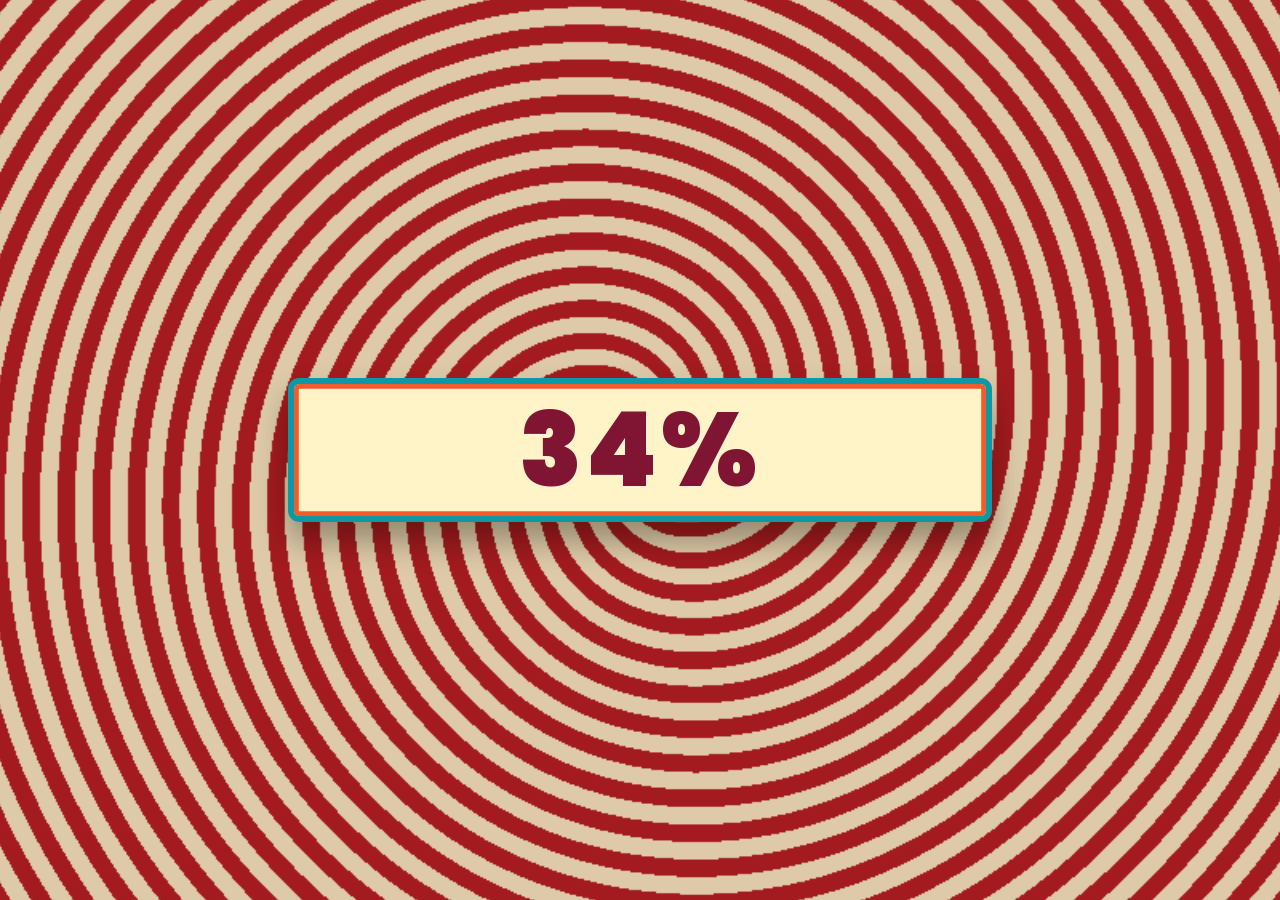
<file: index.html>
<!doctype html>
<html lang="es">
  <head>
    <meta charset="UTF-8" />
    <meta name="viewport" content="width=device-width, initial-scale=1.0" />
    <title>Para Nico</title>
    <meta
      name="description"
      content="Una invitacion romantica y animada para una noche de circo."
    />
    <link rel="preconnect" href="https://fonts.googleapis.com" />
    <link rel="preconnect" href="https://fonts.gstatic.com" crossorigin />
    <link
      href="https://fonts.googleapis.com/css2?family=Poppins:wght@400;500;600;700;800;900&display=swap"
      rel="stylesheet"
    />
    <link rel="stylesheet" href="styles.css" />
  </head>
  <body>
    <section class="loader" id="loader" aria-label="Preparando funcion">
      <canvas class="loader-spiral" id="loaderSpiral" aria-hidden="true"></canvas>
      <div class="loader-marquee">
        <span id="loaderNumber">0%</span>
      </div>
      <div class="loader-story" aria-live="polite">
        <div class="beba-stage">
          <img
            class="beba-image"
            src="imgs/beba_circo.png"
            alt="Beba en el circo"
          />
        </div>
        <div class="story-copy">
          <h1>Presentamos a la “GRAN BEBA”</h1>
          <p
            id="storyText"
            data-text="Bienvenida a mi circo. Dicen que la magia aparece cuando hay ganas de reir, sorprenderse y guardar un momento bonito."
          ></p>
          <button class="continue-button" id="continueButton" type="button">
            Acompáñame
          </button>
        </div>
      </div>
      <div class="presentation-confetti" id="presentationConfetti" aria-hidden="true"></div>
    </section>

    <main class="scene" aria-label="Invitacion romantica al circo">
      <div class="sky" aria-hidden="true">
        <div class="sky-layer sky-night"></div>
        <div class="sky-layer sky-day">
          <span class="cloud cloud-one"></span>
          <span class="cloud cloud-two"></span>
          <span class="cloud cloud-three"></span>
        </div>
      </div>
      <div class="stars" aria-hidden="true"></div>
      <div class="grass" aria-hidden="true"></div>
      <button class="return-show-sign" id="returnShowButton" type="button">
        Vuelve a entrar<br />a la función
      </button>
      <div class="walking-beba" aria-hidden="true">
        <img src="imgs/caminando_beba.png" alt="" />
        <span class="arrival-dialog">Entremos a la función</span>
      </div>

      <section class="circus" aria-label="Carpa del circo">
        <button
          class="moon"
          id="toggleSky"
          type="button"
          aria-label="Cambiar de noche a dia"
        >
          <span class="sun" aria-hidden="true">
            <span class="sun-anime">
              <span class="sun-ball"></span>
              <span class="sun-light"><b></b><s></s></span>
              <span class="sun-light"><b></b><s></s></span>
              <span class="sun-light"><b></b><s></s></span>
              <span class="sun-light"><b></b><s></s></span>
              <span class="sun-light"><b></b><s></s></span>
              <span class="sun-light"><b></b><s></s></span>
              <span class="sun-light"><b></b><s></s></span>
              <span class="sun-light"><b></b><s></s></span>
              <span class="sun-light"><b></b><s></s></span>
              <span class="sun-light"><b></b><s></s></span>
              <span class="sun-light"><b></b><s></s></span>
              <span class="sun-light"><b></b><s></s></span>
            </span>
          </span>
        </button>
        <div class="tent">
          <div class="back-lights" aria-hidden="true">
            <span class="spotlight spotlight-left"></span>
            <span class="spotlight spotlight-right"></span>
          </div>
          <div class="string-lights" aria-hidden="true">
            <span class="light-strand strand-left">
              <i></i><i></i><i></i><i></i>
            </span>
            <span class="light-strand strand-right">
              <i></i><i></i><i></i><i></i>
            </span>
          </div>
          <div class="flag"></div>
          <div class="tent-top"></div>
          <div class="tent-body">
            <div class="tent-stripe stripe-one"></div>
            <div class="tent-stripe stripe-two"></div>
            <button
              class="door"
              id="enterTent"
              type="button"
              aria-label="Entrar a la carpa"
              disabled
            ></button>
          </div>
        </div>
      </section>

      <section class="inside-stage" id="insideStage" aria-label="Interior de la carpa">
        <div class="stage-curtains" aria-hidden="true">
          <span class="curtain-side curtain-left"></span>
          <span class="curtain-side curtain-right"></span>
        </div>
        <div class="stage-glow" aria-hidden="true"></div>
        <div class="magic-act">
          <img
            class="stage-beba"
            src="imgs/beba_mirando_al_lado.png"
            alt="Beba mirando al lado"
          />
          <div class="magic-dialog">
            <p
              id="magicDialogText"
              data-text="Para mi primer truco tendras que elegir una carta. Este sera el juego de adivinar las cartas."
            ></p>
            <button class="prize-button" id="prizeButton" type="button">
              Ver mi premio
            </button>
          </div>
        </div>
        <div class="card-game" id="cardGame" aria-label="Juego de adivinar las cartas">
          <button class="magic-card" type="button" data-card="A de corazones" data-color="red">
            <span class="card-front"><span class="card-corner card-corner-top"><b>A</b><i>♥</i></span><span class="card-suit">♥</span><span class="card-corner card-corner-bottom"><b>A</b><i>♥</i></span></span>
            <span class="card-back">?</span>
          </button>
          <button class="magic-card" type="button" data-card="7 de diamantes" data-color="red">
            <span class="card-front"><span class="card-corner card-corner-top"><b>7</b><i>♦</i></span><span class="card-suit">♦</span><span class="card-corner card-corner-bottom"><b>7</b><i>♦</i></span></span>
            <span class="card-back">?</span>
          </button>
          <button class="magic-card" type="button" data-card="Q de tréboles" data-color="black">
            <span class="card-front"><span class="card-corner card-corner-top"><b>Q</b><i>♣</i></span><span class="card-suit">♣</span><span class="card-corner card-corner-bottom"><b>Q</b><i>♣</i></span></span>
            <span class="card-back">?</span>
          </button>
          <button class="magic-card" type="button" data-card="3 de picas" data-color="black">
            <span class="card-front"><span class="card-corner card-corner-top"><b>3</b><i>♠</i></span><span class="card-suit">♠</span><span class="card-corner card-corner-bottom"><b>3</b><i>♠</i></span></span>
            <span class="card-back">?</span>
          </button>
          <button class="magic-card" type="button" data-card="K de corazones" data-color="red">
            <span class="card-front"><span class="card-corner card-corner-top"><b>K</b><i>♥</i></span><span class="card-suit">♥</span><span class="card-corner card-corner-bottom"><b>K</b><i>♥</i></span></span>
            <span class="card-back">?</span>
          </button>
          <button class="magic-card" type="button" data-card="10 de diamantes" data-color="red">
            <span class="card-front"><span class="card-corner card-corner-top"><b>10</b><i>♦</i></span><span class="card-suit">♦</span><span class="card-corner card-corner-bottom"><b>10</b><i>♦</i></span></span>
            <span class="card-back">?</span>
          </button>
        </div>
        <p class="card-result" id="cardResult" aria-live="polite"></p>
        <button class="number-step-button" id="numberStepButton" type="button">
          OK
        </button>
        <div class="circus-ring" aria-hidden="true"></div>
        <section class="prize-ticket" id="prizeTicket" aria-label="Premio de la funcion">
          <div class="ticket">
            <span class="ticket-face ticket-front">
              <span class="admit">
                <strong>Circo</strong>
                <small>Invitación especial</small>
              </span>
              <span class="ticket-main">
                <span class="stars-row">★ ★ ★ ★ ★</span>
                <span class="show-name">7 de agosto · 8:00 p. m.</span>
                <span class="balloons" aria-hidden="true">
                  <i></i>
                  <i></i>
                </span>
                <span class="circus-word">Circo</span>
                <span class="ticket-line">¿Quieres ir con Dieguito?</span>
                <span class="ticket-actions">
                  <button class="accept-ticket-button" id="acceptTicketButton" type="button">Sí</button>
                  <button class="decline-ticket-button" id="declineTicketButton" type="button">No</button>
                </span>
              </span>
            </span>
          </div>
          <div class="farewell-confetti" id="farewellConfetti" aria-hidden="true"></div>
          <div class="farewell-message" aria-live="polite">
            <strong>¡Nos vemos ese dia wujuuuu!</strong>
          </div>
        </section>
      </section>
    </main>

    <script src="script.js"></script>
  </body>
</html>
</file>
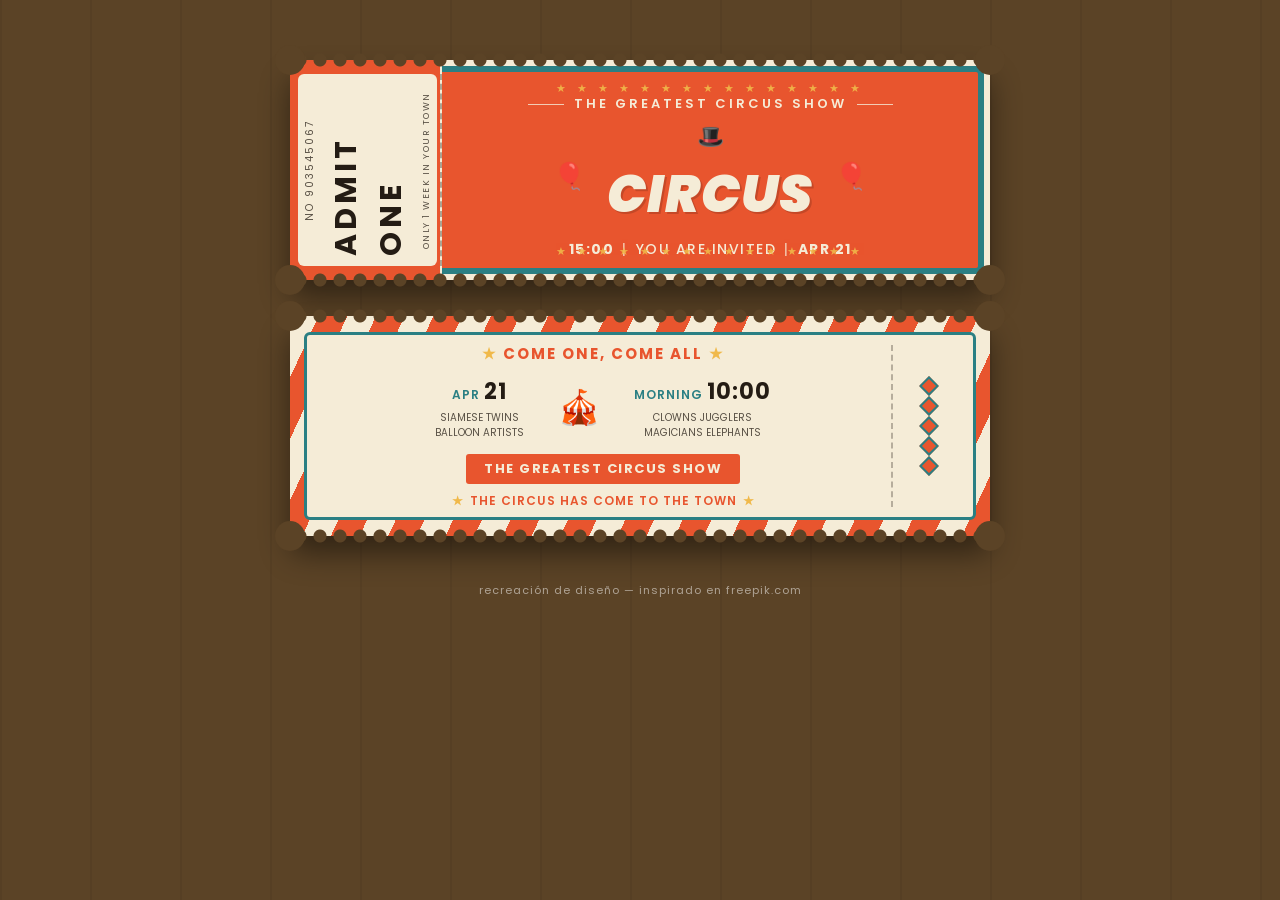
<file: circus-ticket.html>
<!DOCTYPE html>
<html lang="es">
<head>
<meta charset="UTF-8">
<title>Ticket de Circo Vintage</title>
<style>
  @import url('https://fonts.googleapis.com/css2?family=Poppins:wght@400;500;600;700;800;900&display=swap');

  :root{
    --cream:#f5ecd7;
    --orange:#e8552e;
    --teal:#2a7f83;
    --dark:#241c14;
    --gold:#f0b94a;
  }

  *{box-sizing:border-box;}

  body{
    margin:0;
    padding:60px 20px;
    background:#5b4326;
    background-image:
      repeating-linear-gradient(90deg, rgba(0,0,0,0.06) 0px, rgba(0,0,0,0.06) 2px, transparent 2px, transparent 90px);
    display:flex;
    flex-direction:column;
    align-items:center;
    gap:36px;
    font-family:'Poppins', sans-serif;
  }

  .ticket{
    position:relative;
    width:700px;
    max-width:92vw;
    height:220px;
    display:flex;
    box-shadow:0 18px 30px rgba(0,0,0,0.45);
    border-radius:10px;
    background:var(--cream);
  }

  /* jagged perforation edges top & bottom */
  .ticket::before,
  .ticket::after{
    content:"";
    position:absolute;
    left:0; right:0;
    height:14px;
    background-image: radial-gradient(circle at 10px 7px, #5b4326 6px, transparent 7px);
    background-size:20px 14px;
    background-repeat:repeat-x;
    z-index:5;
  }
  .ticket::before{ top:-7px; }
  .ticket::after{ bottom:-7px; }

  /* concave notches at the 4 corners, like a real punched ticket */
  .notch{
    position:absolute;
    width:30px;
    height:30px;
    border-radius:50%;
    background:#5b4326;
    z-index:6;
  }
  .notch.tl{ top:-15px;  left:-15px;  }
  .notch.tr{ top:-15px;  right:-15px; }
  .notch.bl{ bottom:-15px; left:-15px;  }
  .notch.br{ bottom:-15px; right:-15px; }

  /* ===== STUB (left side) ===== */
  .stub{
    width:150px;
    flex-shrink:0;
    background:var(--orange);
    display:flex;
    align-items:center;
    padding:14px 8px;
    position:relative;
  }
  .stub-inner{
    flex:1;
    height:100%;
    background:var(--cream);
    border-radius:6px;
    display:flex;
    align-items:center;
    justify-content:center;
    gap:6px;
    padding:10px 4px;
  }
  .stub-num{
    writing-mode:vertical-rl;
    transform:rotate(180deg);
    font-size:10px;
    letter-spacing:2px;
    color:var(--dark);
    opacity:0.75;
  }
  .stub-admit{
    writing-mode:vertical-rl;
    transform:rotate(180deg);
    font-family:'Poppins', sans-serif;
    font-weight:700;
    font-size:30px;
    letter-spacing:4px;
    color:var(--dark);
  }
  .stub-sub{
    writing-mode:vertical-rl;
    transform:rotate(180deg);
    font-size:9px;
    letter-spacing:1.5px;
    color:var(--dark);
    opacity:0.75;
    max-width:14px;
  }

  /* perforated divider between stub and body */
  .divider{
    width:0;
    border-left:2px dashed rgba(36,28,20,0.35);
    margin:14px 0;
  }

  /* ===== MAIN BODY ===== */
  .body{
    flex:1;
    background:var(--orange);
    border:6px solid var(--teal);
    border-left:none;
    margin:6px 6px 6px 0;
    border-radius:0 8px 8px 0;
    position:relative;
    padding:14px 26px;
    display:flex;
    flex-direction:column;
    align-items:center;
    justify-content:center;
    overflow:hidden;
    color:var(--cream);
    text-align:center;
  }

  .stars-row{
    position:absolute;
    left:14px; right:14px;
    font-size:11px;
    letter-spacing:4px;
    opacity:0.9;
    color:var(--gold);
  }
  .stars-row.top{ top:8px; }
  .stars-row.bottom{ bottom:8px; }

  .eyebrow{
    font-size:13px;
    letter-spacing:3px;
    font-weight:600;
    margin:14px 0 4px;
    display:flex;
    align-items:center;
    gap:10px;
  }
  .eyebrow::before,
  .eyebrow::after{
    content:"";
    width:36px;
    height:1px;
    background:var(--cream);
    opacity:0.8;
  }

  .balloon{
    font-size:26px;
    line-height:1;
  }

  .hat{ font-size:22px; margin:2px 0; }

  .title-row{
    display:flex;
    align-items:center;
    gap:22px;
  }

  .title{
    font-family:'Poppins', sans-serif;
    font-weight:900;
    font-style:italic;
    font-size:52px;
    letter-spacing:1px;
    color:var(--cream);
    text-shadow:2px 2px 0 rgba(0,0,0,0.15);
    margin:0;
  }

  .details{
    font-size:14px;
    letter-spacing:1.5px;
    font-weight:500;
    margin-top:6px;
  }
  .details b{ font-weight:700; }
  .details .sep{ margin:0 8px; opacity:0.7; }

  /* ===== FRONT BACK (bottom card) ===== */
  .ticket.back{
    background:
      repeating-linear-gradient(115deg, var(--cream) 0 26px, var(--orange) 26px 52px);
  }
  .back .panel{
    margin:16px 14px;
    flex:1;
    background:var(--cream);
    border:3px solid var(--teal);
    border-radius:6px;
    display:flex;
    align-items:center;
    padding:10px 22px;
    position:relative;
  }
  .back .panel-content{
    flex:1;
    display:flex;
    flex-direction:column;
    align-items:center;
    gap:6px;
  }
  .back-eyebrow{
    color:var(--orange);
    font-weight:700;
    letter-spacing:2px;
    font-size:15px;
  }
  .back-eyebrow .star{ color:var(--gold); margin:0 6px; }

  .cols{
    display:flex;
    align-items:center;
    gap:34px;
    margin:4px 0;
  }
  .col{ text-align:center; }
  .col .label{
    color:var(--teal);
    font-weight:600;
    font-size:12px;
    letter-spacing:1px;
  }
  .col .big{
    font-weight:700;
    font-size:22px;
    color:var(--dark);
    letter-spacing:1px;
  }
  .col .sub{
    font-size:10px;
    color:var(--dark);
    opacity:0.75;
    line-height:1.5;
    margin-top:2px;
  }
  .tent{ font-size:34px; }

  .banner{
    background:var(--orange);
    color:var(--cream);
    font-weight:700;
    font-size:13px;
    letter-spacing:1.5px;
    padding:5px 18px;
    border-radius:3px;
    margin-top:4px;
  }
  .tagline{
    color:var(--orange);
    font-weight:600;
    font-size:12px;
    letter-spacing:1px;
    margin-top:2px;
  }
  .tagline .star{ color:var(--gold); margin:0 6px; }

  .side-pattern{
    width:60px;
    align-self:stretch;
    display:flex;
    align-items:center;
    justify-content:center;
    border-left:2px dashed rgba(36,28,20,0.3);
    margin-left:14px;
    padding-left:14px;
  }
  .diamonds{
    display:flex;
    flex-direction:column;
    gap:6px;
  }
  .diamond{
    width:14px; height:14px;
    background:var(--orange);
    transform:rotate(45deg);
    border:2px solid var(--teal);
  }

  .credit{
    color:rgba(255,255,255,0.5);
    font-size:11px;
    letter-spacing:1px;
    margin-top:10px;
  }
</style>
</head>
<body>

  <!-- FRONT -->
  <div class="ticket front">
    <div class="notch tl"></div>
    <div class="notch tr"></div>
    <div class="notch bl"></div>
    <div class="notch br"></div>
    <div class="stub">
      <div class="stub-inner">
        <span class="stub-num">NO 903545067</span>
        <span class="stub-admit">ADMIT ONE</span>
        <span class="stub-sub">ONLY 1 WEEK IN YOUR TOWN</span>
      </div>
    </div>
    <div class="divider"></div>
    <div class="body">
      <div class="stars-row top">★ ★ ★ ★ ★ ★ ★ ★ ★ ★ ★ ★ ★ ★ ★</div>
      <div class="eyebrow">THE GREATEST CIRCUS SHOW</div>
      <div class="title-row">
        <span class="balloon">🎈</span>
        <div>
          <div class="hat">🎩</div>
          <h1 class="title">CIRCUS</h1>
        </div>
        <span class="balloon">🎈</span>
      </div>
      <div class="details"><b>15:00</b><span class="sep">|</span>YOU ARE INVITED<span class="sep">|</span><b>APR 21</b></div>
      <div class="stars-row bottom">★ ★ ★ ★ ★ ★ ★ ★ ★ ★ ★ ★ ★ ★ ★</div>
    </div>
  </div>

  <!-- BACK -->
  <div class="ticket back">
    <div class="notch tl"></div>
    <div class="notch tr"></div>
    <div class="notch bl"></div>
    <div class="notch br"></div>
    <div class="panel">
      <div class="panel-content">
        <div class="back-eyebrow"><span class="star">★</span>COME ONE, COME ALL<span class="star">★</span></div>
        <div class="cols">
          <div class="col">
            <div class="label">APR <span class="big">21</span></div>
            <div class="sub">SIAMESE TWINS<br>BALLOON ARTISTS</div>
          </div>
          <div class="tent">🎪</div>
          <div class="col">
            <div class="label">MORNING <span class="big">10:00</span></div>
            <div class="sub">CLOWNS JUGGLERS<br>MAGICIANS ELEPHANTS</div>
          </div>
        </div>
        <div class="banner">THE GREATEST CIRCUS SHOW</div>
        <div class="tagline"><span class="star">★</span>THE CIRCUS HAS COME TO THE TOWN<span class="star">★</span></div>
      </div>
      <div class="side-pattern">
        <div class="diamonds">
          <div class="diamond"></div>
          <div class="diamond"></div>
          <div class="diamond"></div>
          <div class="diamond"></div>
          <div class="diamond"></div>
        </div>
      </div>
    </div>
  </div>

  <div class="credit">recreación de diseño — inspirado en freepik.com</div>

</body>
</html>
</file>
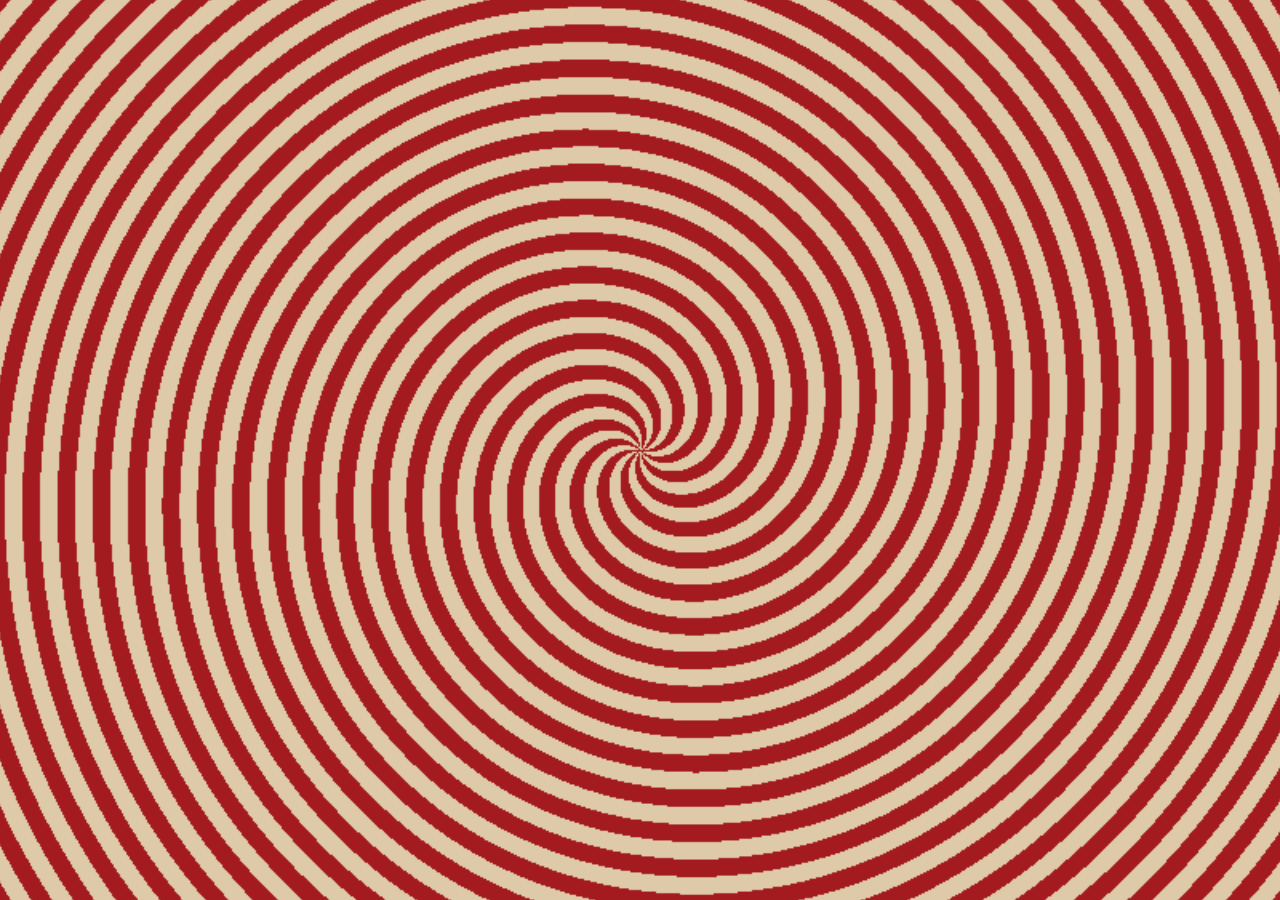
<file: sprial.html>
<!DOCTYPE html>
<html lang="es">
<head>
<meta charset="UTF-8">
<title>Fondo Espiral Giratorio</title>
<style>
  @import url('https://fonts.googleapis.com/css2?family=Poppins:wght@400;500;600;700;800;900&display=swap');

  html, body {
    margin: 0;
    padding: 0;
    width: 100%;
    height: 100%;
    overflow: hidden;
    background: #d9c7a8;
    font-family: 'Poppins', sans-serif;
  }

  .spiral-wrap {
    position: fixed;
    inset: 0;
    display: flex;
    align-items: center;
    justify-content: center;
    overflow: hidden;
  }

  #spiral {
    width: 150vmax;
    height: 150vmax;
    animation: spin 8s linear infinite;
    transform-origin: 50% 50%;
  }

  @keyframes spin {
    from { transform: rotate(0deg); }
    to   { transform: rotate(360deg); }
  }
</style>
</head>
<body>

<div class="spiral-wrap">
  <canvas id="spiral"></canvas>
</div>

<script>
  const canvas = document.getElementById('spiral');
  const size = 1200;
  canvas.width = size;
  canvas.height = size;
  const ctx = canvas.getContext('2d');

  const imgData = ctx.createImageData(size, size);
  const data = imgData.data;

  const cx = size / 2;
  const cy = size / 2;

  const red   = [163, 27, 30];
  const cream = [222, 202, 168];

  const arms = 10;
  const tightness = 22;

  for (let y = 0; y < size; y++) {
    for (let x = 0; x < size; x++) {
      const dx = x - cx;
      const dy = y - cy;
      const r = Math.sqrt(dx * dx + dy * dy);
      const theta = Math.atan2(dy, dx);

      const value = (theta * (arms / (2 * Math.PI))) + (r / tightness);
      const phase = value - Math.floor(value);

      const idx = (y * size + x) * 4;
      const color = phase < 0.5 ? red : cream;

      data[idx]     = color[0];
      data[idx + 1] = color[1];
      data[idx + 2] = color[2];
      data[idx + 3] = 255;
    }
  }

  ctx.putImageData(imgData, 0, 0);
</script>

</body>
</html>
</file>
<file: styles.css>
:root {
  --ink: #24110e;
  --velvet: #7f1532;
  --curtain: #b91f42;
  --cream: #fff3d3;
  --gold: #f7c65a;
  --blue: #15264b;
  --teal: #1fb6a6;
  --shadow: rgba(15, 10, 30, 0.34);
  --ground-height: clamp(12rem, 30vh, 18rem);
  --tent-ground-line: clamp(3.4rem, 8vh, 5.2rem);
}

* {
  box-sizing: border-box;
}

html {
  min-height: 100%;
}

body {
  min-height: 100%;
  margin: 0;
  color: var(--cream);
  font-family: "Poppins", sans-serif;
  background: #111d3f;
  overflow-x: hidden;
}

button {
  border: 0;
  cursor: pointer;
  font: inherit;
}

.loader {
  position: fixed;
  inset: 0;
  z-index: 20;
  display: grid;
  place-items: center;
  overflow: hidden;
  background:
    repeating-conic-gradient(from 18deg, rgba(181, 22, 27, 0.22) 0deg 11deg, transparent 11deg 24deg),
    #dec79f;
  transition:
    opacity 650ms ease,
    background 650ms ease,
    transform 850ms cubic-bezier(0.76, 0, 0.24, 1),
    visibility 0ms linear 850ms;
}

.loader.is-black {
  background: #050507;
}

.loader-spiral {
  position: absolute;
  top: 50%;
  left: 50%;
  display: block;
  width: 150vmax;
  height: 150vmax;
  animation: spin 8s linear infinite;
  transform-origin: center;
  transform: translate(-50%, -50%);
  transition: opacity 620ms ease, transform 850ms ease;
}

.loader.is-done {
  visibility: hidden;
  opacity: 0;
  transform: scale(1.08);
}

.loader.is-black .loader-spiral,
.loader.is-black .loader-marquee {
  opacity: 0;
}

.loader-marquee {
  position: relative;
  z-index: 2;
  display: grid;
  width: min(80vw, 44rem);
  min-height: clamp(6rem, 16vw, 9rem);
  place-items: center;
  border: 0.42rem solid #0d98a6;
  border-radius: 0.7rem;
  background:
    radial-gradient(circle at 12% 50%, transparent 0 1.25rem, #fff4c7 1.3rem),
    radial-gradient(circle at 88% 50%, transparent 0 1.25rem, #fff4c7 1.3rem),
    linear-gradient(135deg, #fff4c7, #ffd96d);
  box-shadow:
    0 1.2rem 2rem rgba(0, 0, 0, 0.32),
    inset 0 0 0 0.3rem #f45b2c;
  transition: opacity 420ms ease, transform 520ms ease;
}

.loader-marquee span {
  display: inline-block;
  min-width: 5ch;
  color: #7f1532;
  font-family: "Poppins", sans-serif;
  font-size: clamp(2.35rem, 8.8vw, 6.4rem);
  font-variant-numeric: tabular-nums;
  font-weight: 900;
  letter-spacing: 0.04em;
  line-height: 0.9;
  text-align: center;
  text-shadow: 0.1rem 0.1rem 0 #fff3d3;
  text-transform: uppercase;
}

.loader-marquee strong {
  color: #0d98a6;
  font: inherit;
}

.loader-story {
  position: absolute;
  z-index: 3;
  display: grid;
  grid-template-columns: minmax(14rem, 0.7fr) minmax(30rem, 1.55fr);
  align-items: center;
  width: min(95vw, 78rem);
  gap: clamp(1.2rem, 4vw, 3rem);
  color: #fff3d3;
  text-align: left;
  opacity: 0;
  transform: translateY(1.2rem) scale(0.94);
  transition:
    opacity 620ms ease,
    transform 720ms cubic-bezier(0.2, 0.9, 0.2, 1);
}

.loader.show-light-left .loader-story {
  opacity: 1;
  transform: translateY(0) scale(1);
}

.beba-stage {
  position: relative;
  display: grid;
  justify-items: center;
  gap: 0.8rem;
  justify-self: start;
  isolation: isolate;
  transform: translateX(clamp(-2.5rem, -3vw, -1rem));
}

.beba-stage::before,
.beba-stage::after {
  position: absolute;
  top: -18%;
  bottom: -8%;
  z-index: -1;
  width: 74%;
  content: "";
  background: linear-gradient(180deg,
      rgba(255, 231, 137, 0.54),
      rgba(255, 218, 97, 0.26) 46%,
      transparent 100%);
  clip-path: polygon(43% 0, 57% 0, 100% 100%, 0 100%);
  opacity: 0;
  mix-blend-mode: screen;
  transform-origin: 50% 0;
}

.beba-stage::before {
  left: -28%;
  transform: rotate(-18deg);
}

.beba-stage::after {
  right: -28%;
  transform: rotate(18deg);
}

.loader.show-light-left .beba-stage::before {
  animation: bebaLightLeft 2.8s ease-in-out infinite alternate;
}

.loader.show-light-right .beba-stage::after {
  animation: bebaLightRight 3s ease-in-out infinite alternate;
}

.beba-image {
  width: min(100%, 24rem);
  border: 0;
  border-radius: 0;
  filter: drop-shadow(0 1.4rem 1.7rem rgba(0, 0, 0, 0.46));
  object-fit: cover;
  opacity: 0;
  transform: translateY(0.8rem) scale(0.94);
  transition:
    opacity 760ms ease,
    transform 840ms cubic-bezier(0.2, 0.9, 0.2, 1);
}

.loader.show-poster .beba-image {
  opacity: 1;
  transform: translateY(0) scale(1);
}

.story-copy h1 {
  max-width: 24ch;
  margin: 0;
  color: #f7c65a;
  font-size: clamp(1.85rem, 4.8vw, 3.9rem);
  line-height: 0.9;
  text-shadow:
    0.08rem 0.08rem 0 #7f1532,
    0 0.7rem 1.4rem rgba(0, 0, 0, 0.32);
  text-transform: uppercase;
  opacity: 0;
  transform: translateY(0.7rem) scale(0.94);
  transition:
    opacity 650ms ease 520ms,
    transform 760ms cubic-bezier(0.2, 0.9, 0.2, 1) 520ms;
}

.loader.show-title .story-copy h1 {
  opacity: 1;
  transform: translateY(0) scale(1);
}

.presentation-confetti {
  position: absolute;
  inset: 0;
  z-index: 4;
  overflow: hidden;
  pointer-events: none;
}

.presentation-confetti i {
  position: absolute;
  top: -1.5rem;
  left: var(--confetti-x);
  width: 0.65rem;
  height: 1rem;
  background: var(--confetti-color);
  border-radius: 0.12rem;
  opacity: 0;
}

.loader.show-title .presentation-confetti i {
  animation: presentationConfettiFall var(--confetti-duration) linear var(--confetti-delay) both;
}

.story-copy {
  display: grid;
  gap: 1.15rem;
  justify-items: start;
  width: 100%;
  transform: translateY(clamp(-3.5rem, -5vh, -1.75rem));
}

.story-copy p {
  max-width: 100%;
  margin: 0;
  color: rgba(255, 243, 211, 0.92);
  font-size: clamp(1.35rem, 4vw, 2.3rem);
  line-height: 1.25;
  opacity: 0;
  transform: translateY(0.7rem);
  transition: opacity 650ms ease, transform 650ms ease;
}

.loader.show-message .story-copy p {
  opacity: 1;
  transform: translateY(0);
}

.story-copy p::after {
  content: "";
  display: inline-block;
  width: 0.08em;
  height: 0.9em;
  margin-left: 0.12em;
  background: #f7c65a;
  animation: caretBlink 700ms steps(1) infinite;
  vertical-align: -0.1em;
}

.loader.text-complete .story-copy p::after {
  display: none;
}

.continue-button {
  position: relative;
  min-width: min(15rem, 78vw);
  min-height: 4.4rem;
  padding: 0.95rem 2.2rem;
  color: #401022;
  font-family: "Poppins", sans-serif;
  font-size: clamp(1.05rem, 2.4vw, 1.3rem);
  font-weight: 800;
  letter-spacing: 0.01em;
  text-transform: none;
  background:
    radial-gradient(circle at 0 50%, transparent 0 0.72rem, #fff4c7 0.77rem),
    radial-gradient(circle at 100% 50%, transparent 0 0.72rem, #fff4c7 0.77rem),
    linear-gradient(135deg, #fff4c7 0%, #ffe18a 52%, #f7c65a 100%);
  border: 0.22rem solid #b93621;
  border-radius: 0.3rem;
  box-shadow:
    0 0.48rem 0 #7f1532,
    0 1rem 1.5rem rgba(0, 0, 0, 0.34);
  opacity: 0;
  pointer-events: none;
  transform: translateY(0.65rem);
  transition:
    opacity 420ms ease,
    transform 420ms ease,
    filter 180ms ease;
}

.continue-button::before {
  position: absolute;
  inset: 0.38rem 0.65rem;
  content: "";
  border: 0.1rem dashed rgba(127, 21, 50, 0.72);
  border-radius: 0.18rem;
  pointer-events: none;
}

.continue-button:hover,
.continue-button:focus-visible {
  filter: brightness(1.06);
  transform: translateY(0.45rem);
}

.loader.text-complete .continue-button {
  opacity: 1;
  pointer-events: auto;
  transform: translateY(0);
}

.scene {
  position: relative;
  min-height: 100vh;
  display: grid;
  place-items: center;
  padding: clamp(1.25rem, 4vw, 4rem);
  overflow: hidden;
}

.sky {
  position: absolute;
  inset: 0;
  z-index: -1;
  overflow: hidden;
}

.sky-layer {
  position: absolute;
  inset: 0;
  transition: opacity 900ms ease;
}

.sky-night {
  background:
    radial-gradient(circle at 50% 5%, rgba(247, 198, 90, 0.18), transparent 28rem),
    linear-gradient(180deg, #111d3f 0%, #2a1436 48%, #68142b 100%);
}

.sky-day {
  background:
    radial-gradient(circle at 76% 14%, rgba(255, 238, 144, 0.34), transparent 14rem),
    linear-gradient(180deg, #48bdeb 0%, #8bd8f3 55%, #c6f0ff 100%);
  opacity: 0;
}

.scene.is-day .sky-day {
  opacity: 1;
}

.scene.is-day .sky-night {
  opacity: 0;
}

.cloud {
  position: absolute;
  width: var(--cloud-width);
  height: calc(var(--cloud-width) * 0.24);
  background: linear-gradient(180deg, #ffffff 0%, #f4fbff 68%, #d7edf8 100%);
  border-radius: 999px;
  box-shadow:
    inset 0 -0.35rem 0.55rem rgba(128, 187, 214, 0.16),
    0 0.65rem 0.9rem rgba(60, 151, 188, 0.14);
  opacity: 0.96;
  transform: translateY(0);
}

.cloud::before,
.cloud::after {
  position: absolute;
  bottom: 18%;
  content: "";
  border-radius: 50%;
  background: inherit;
  box-shadow: inherit;
}

.cloud::before {
  left: 16%;
  width: 34%;
  aspect-ratio: 1;
}

.cloud::after {
  right: 18%;
  width: 43%;
  aspect-ratio: 1;
}

.cloud-one {
  --cloud-width: clamp(9rem, 18vw, 15rem);
  top: 17%;
  left: 9%;
}

.cloud-two {
  --cloud-width: clamp(7rem, 14vw, 11rem);
  top: 28%;
  left: 53%;
  opacity: 0.9;
}

.cloud-three {
  --cloud-width: clamp(10rem, 20vw, 17rem);
  top: 13%;
  right: 8%;
  opacity: 0.94;
}

.stars,
.stars::before,
.stars::after {
  position: absolute;
  inset: 0;
  content: "";
  background-image:
    radial-gradient(circle at 8% 17%, rgba(255, 243, 211, 0.9) 0 1px, transparent 1.8px),
    radial-gradient(circle at 17% 42%, rgba(247, 198, 90, 0.72) 0 1px, transparent 1.8px),
    radial-gradient(circle at 23% 12%, rgba(255, 243, 211, 0.8) 0 1.2px, transparent 2px),
    radial-gradient(circle at 34% 28%, rgba(255, 243, 211, 0.92) 0 1px, transparent 1.9px),
    radial-gradient(circle at 42% 9%, rgba(247, 198, 90, 0.64) 0 1px, transparent 1.8px),
    radial-gradient(circle at 51% 37%, rgba(255, 243, 211, 0.76) 0 1.3px, transparent 2.1px),
    radial-gradient(circle at 59% 18%, rgba(255, 243, 211, 0.88) 0 1px, transparent 1.8px),
    radial-gradient(circle at 67% 47%, rgba(247, 198, 90, 0.7) 0 1px, transparent 1.8px),
    radial-gradient(circle at 78% 13%, rgba(255, 243, 211, 0.84) 0 1.2px, transparent 2px),
    radial-gradient(circle at 88% 35%, rgba(255, 243, 211, 0.9) 0 1px, transparent 1.8px),
    radial-gradient(circle at 94% 19%, rgba(247, 198, 90, 0.68) 0 1px, transparent 1.8px);
  background-repeat: no-repeat;
  opacity: 0.34;
  animation: shimmer 5s ease-in-out infinite alternate;
  pointer-events: none;
  transition: opacity 500ms ease;
}

.scene.is-day .stars,
.scene.is-day .stars::before,
.scene.is-day .stars::after,
.scene.is-day .spotlight {
  opacity: 0;
}

.stars::before {
  background-image:
    radial-gradient(circle at 12% 62%, rgba(255, 243, 211, 0.82) 0 1px, transparent 1.8px),
    radial-gradient(circle at 29% 55%, rgba(247, 198, 90, 0.64) 0 1px, transparent 1.8px),
    radial-gradient(circle at 39% 72%, rgba(255, 243, 211, 0.72) 0 1.2px, transparent 2px),
    radial-gradient(circle at 56% 59%, rgba(255, 243, 211, 0.86) 0 1px, transparent 1.8px),
    radial-gradient(circle at 73% 68%, rgba(247, 198, 90, 0.6) 0 1px, transparent 1.8px),
    radial-gradient(circle at 91% 57%, rgba(255, 243, 211, 0.74) 0 1px, transparent 1.8px);
  transform: none;
  opacity: 0.28;
  animation-delay: -2s;
}

.stars::after {
  background-image:
    radial-gradient(circle at 5% 31%, rgba(255, 243, 211, 0.6) 0 1px, transparent 1.8px),
    radial-gradient(circle at 31% 18%, rgba(255, 243, 211, 0.68) 0 1px, transparent 1.8px),
    radial-gradient(circle at 48% 22%, rgba(247, 198, 90, 0.52) 0 1px, transparent 1.8px),
    radial-gradient(circle at 69% 30%, rgba(255, 243, 211, 0.66) 0 1px, transparent 1.8px),
    radial-gradient(circle at 83% 51%, rgba(247, 198, 90, 0.58) 0 1px, transparent 1.8px);
  transform: none;
  opacity: 0.18;
  animation-delay: -3.5s;
}

.scene::before {
  position: absolute;
  right: 0;
  bottom: var(--tent-ground-line);
  left: 0;
  z-index: 0;
  height: 18rem;
  content: "";
  background: radial-gradient(ellipse at 50% 100%, rgba(255, 216, 119, 0.18), transparent 62%);
  pointer-events: none;
}

.scene.is-entering-tent .circus,
.scene.is-entering-tent .grass,
.scene.is-entering-tent .walking-beba {
  opacity: 0;
  transform: translateX(-50%) scale(1.16);
  transition:
    opacity 820ms ease,
    transform 900ms cubic-bezier(0.76, 0, 0.24, 1);
}

.scene.is-entering-tent .grass,
.scene.is-entering-tent .walking-beba {
  transform: scale(1.08);
}

.inside-stage {
  position: absolute;
  inset: 0;
  z-index: 5;
  display: grid;
  place-items: center;
  overflow: hidden;
  pointer-events: none;
  opacity: 0;
  background:
    radial-gradient(ellipse at 50% 64%, rgba(255, 232, 151, 0.22), transparent 26rem),
    linear-gradient(180deg, #120816 0%, #301029 48%, #5d1028 100%);
  transition: opacity 850ms ease;
}

.scene.is-inside-tent .inside-stage {
  opacity: 1;
}

.stage-curtains {
  position: absolute;
  inset: 0;
  z-index: 3;
  opacity: 0;
  pointer-events: none;
  transition: opacity 900ms ease;
}

.scene.is-inside-tent .stage-curtains {
  opacity: 1;
}

.stage-curtains::before {
  position: absolute;
  top: 0;
  right: 0;
  left: 0;
  height: clamp(4.4rem, 11vh, 7.2rem);
  content: "";
  background:
    radial-gradient(circle at 6% 100%, transparent 0 1.45rem, #f7c65a 1.5rem 1.75rem, transparent 1.8rem),
    radial-gradient(circle at 18% 100%, transparent 0 1.45rem, #f7c65a 1.5rem 1.75rem, transparent 1.8rem),
    radial-gradient(circle at 30% 100%, transparent 0 1.45rem, #f7c65a 1.5rem 1.75rem, transparent 1.8rem),
    radial-gradient(circle at 42% 100%, transparent 0 1.45rem, #f7c65a 1.5rem 1.75rem, transparent 1.8rem),
    radial-gradient(circle at 54% 100%, transparent 0 1.45rem, #f7c65a 1.5rem 1.75rem, transparent 1.8rem),
    radial-gradient(circle at 66% 100%, transparent 0 1.45rem, #f7c65a 1.5rem 1.75rem, transparent 1.8rem),
    radial-gradient(circle at 78% 100%, transparent 0 1.45rem, #f7c65a 1.5rem 1.75rem, transparent 1.8rem),
    radial-gradient(circle at 90% 100%, transparent 0 1.45rem, #f7c65a 1.5rem 1.75rem, transparent 1.8rem),
    repeating-linear-gradient(90deg, #7f1532 0 2.8rem, #b91f42 2.8rem 5.6rem);
  border-bottom: 0.38rem solid #f7c65a;
  box-shadow: 0 0.9rem 1.4rem rgba(0, 0, 0, 0.26);
}

.curtain-side {
  position: absolute;
  top: 0;
  bottom: 0;
  width: clamp(4rem, 10vw, 8rem);
  background:
    linear-gradient(90deg, rgba(255, 243, 211, 0.1), transparent 24%, rgba(36, 17, 14, 0.26) 72%, transparent),
    repeating-linear-gradient(90deg, #7f1532 0 1.2rem, #b91f42 1.2rem 2.6rem, #68142b 2.6rem 3.1rem);
  box-shadow: inset 0 0 2.4rem rgba(36, 17, 14, 0.38);
}

.curtain-left {
  left: 0;
  transform: translateX(-78%);
}

.curtain-right {
  right: 0;
  transform: translateX(78%);
}

.scene.is-inside-tent .curtain-left {
  animation: curtainLeftOpen 1.8s cubic-bezier(0.2, 0.9, 0.2, 1) forwards;
}

.scene.is-inside-tent .curtain-right {
  animation: curtainRightOpen 1.8s cubic-bezier(0.2, 0.9, 0.2, 1) forwards;
}

.stage-glow {
  position: absolute;
  left: 50%;
  bottom: clamp(8rem, 18vh, 12rem);
  z-index: 1;
  width: min(76vw, 36rem);
  height: clamp(16rem, 34vh, 24rem);
  background:
    radial-gradient(ellipse at 50% 100%, rgba(255, 239, 158, 0.58) 0 18%, rgba(255, 210, 96, 0.24) 40%, transparent 72%),
    linear-gradient(180deg, transparent 0%, rgba(255, 222, 112, 0.18) 52%, transparent 100%);
  filter: blur(9px);
  opacity: 0;
  transform: translateX(-50%) scaleY(0.9);
  transition:
    opacity 900ms ease 520ms,
    transform 900ms ease 520ms;
}

.scene.is-inside-tent .stage-glow {
  opacity: 1;
  transform: translateX(-50%) scaleY(1);
}

.magic-act {
  position: relative;
  z-index: 4;
  display: grid;
  grid-template-columns: minmax(13rem, 23rem) minmax(14rem, 34rem);
  align-items: center;
  gap: clamp(1rem, 4vw, 2.4rem);
  width: min(94vw, 62rem);
  margin-bottom: clamp(8rem, 20vh, 13rem);
  opacity: 0;
  transform: translateY(1rem) scale(0.96);
  transition:
    opacity 760ms ease 980ms,
    transform 840ms cubic-bezier(0.2, 0.9, 0.2, 1) 980ms;
}

.scene.is-inside-tent .magic-act {
  opacity: 1;
  transform: translateY(0) scale(1);
}

.stage-beba {
  width: min(100%, 27rem);
  max-height: min(56vh, 34rem);
  object-fit: contain;
  justify-self: end;
  opacity: 1;
  filter:
    drop-shadow(0 1.1rem 1rem rgba(0, 0, 0, 0.42)) drop-shadow(0 0 1.2rem rgba(247, 198, 90, 0.22));
  transition: opacity 500ms ease, transform 700ms ease;
}

.stage-beba.is-changing {
  opacity: 0;
  transform: scale(0.96);
}

.magic-dialog {
  position: relative;
  width: fit-content;
  min-width: min(10rem, 42vw);
  max-width: min(100%, 34rem);
  min-height: 0;
  padding: clamp(1rem, 3vw, 1.5rem);
  color: #3c1712;
  background:
    radial-gradient(circle at 0 50%, transparent 0 0.9rem, #fff4c7 0.95rem),
    linear-gradient(135deg, #fff4c7, #ffe18a);
  border: 0.24rem solid #f45b2c;
  border-radius: 0.7rem;
  box-shadow:
    0 0.75rem 0 #7f1532,
    0 1.4rem 1.6rem rgba(0, 0, 0, 0.32);
  transition:
    width 650ms ease,
    min-height 650ms ease,
    padding 650ms ease;
  margin-left: -60px;
}

.scene.magic-thinking .magic-dialog {
  width: min(12rem, 42vw);
  min-height: 3.8rem;
  justify-self: start;
  padding: 0.85rem 1rem;
}

.prize-button {
  display: none;
  position: static;
  width: max-content;
  max-width: 100%;
  margin: 1rem auto 0;
  padding: 0.7rem 1.15rem;
  color: #fff4c7;
  background: #a31b35;
  border: 0.16rem solid #f45b2c;
  border-radius: 999px;
  box-shadow: 0 0.28rem 0 #5f1227;
  font: 900 1rem/1 "Poppins", sans-serif;
  cursor: pointer;
  opacity: 0;
  pointer-events: none;
  transform: translateY(0.45rem) scale(0.96);
  transition: opacity 420ms ease, transform 420ms ease, filter 180ms ease;
}

.scene.number-ready .prize-button {
  display: block;
  pointer-events: auto;
  animation: prizeButtonReveal 420ms ease forwards;
}

.prize-button:hover,
.prize-button:focus-visible {
  filter: brightness(1.14);
  transform: translateY(-0.12rem);
}

.number-step-button {
  position: absolute;
  left: 50%;
  bottom: clamp(5.6rem, 15vh, 8.6rem);
  z-index: 10001;
  display: none;
  width: clamp(4.8rem, 12vw, 6.2rem);
  min-width: 0;
  aspect-ratio: 1;
  place-items: center;
  margin: 0;
  padding: 0;
  color: #fff4c7;
  background: #a31b35;
  border: 0.16rem solid #f45b2c;
  border-radius: 50%;
  box-shadow: 0 0.28rem 0 #5f1227;
  font: 900 clamp(1.05rem, 2.8vw, 1.35rem)/1 "Poppins", sans-serif;
  pointer-events: none;
  transform: translateX(-50%);
}

.scene.number-step-ready .number-step-button {
  display: grid;
  pointer-events: auto;
  animation: numberStepButtonReveal 420ms ease forwards;
}

.scene.number-step-ready .number-step-button:hover,
.scene.number-step-ready .number-step-button:focus-visible {
  filter: brightness(1.14);
  transform: translateX(-50%) translateY(-0.12rem);
}

.magic-dialog::before {
  position: absolute;
  left: -1rem;
  top: 42%;
  width: 1.25rem;
  height: 1.25rem;
  content: "";
  background: #fff4c7;
  border-left: 0.24rem solid #f45b2c;
  border-bottom: 0.24rem solid #f45b2c;
  transform: rotate(45deg);
}

.magic-dialog p {
  width: fit-content;
  max-width: 30rem;
  margin: 0;
  font-family: "Poppins", sans-serif;
  font-size: clamp(1.05rem, 2.5vw, 1.45rem);
  font-weight: 900;
  line-height: 1.35;
  text-wrap: pretty;
}

.magic-dialog p::after {
  content: "";
  display: inline-block;
  width: 0.08em;
  height: 0.95em;
  margin-left: 0.12em;
  background: #7f1532;
  animation: caretBlink 700ms steps(1) infinite;
  vertical-align: -0.1em;
}

.scene.magic-dialog-complete .magic-dialog p::after {
  opacity: 0;
}

.card-game {
  position: absolute;
  left: 50%;
  bottom: clamp(4.4rem, 11vh, 7rem);
  z-index: 5;
  display: grid;
  grid-template-columns: repeat(6, minmax(4.2rem, 1fr));
  gap: clamp(0.8rem, 2.5vw, 1.4rem);
  width: min(96vw, 56rem);
  opacity: 0;
  pointer-events: none;
  transform: translateX(-50%) translateY(0.8rem);
  transition:
    opacity 620ms ease,
    transform 700ms cubic-bezier(0.2, 0.9, 0.2, 1);
}

.scene.magic-dialog-complete .card-game {
  opacity: 1;
  pointer-events: auto;
  transform: translateX(-50%) translateY(0);
}

.magic-card {
  position: relative;
  width: 100%;
  max-width: 7rem;
  aspect-ratio: 0.68;
  justify-self: center;
  padding: 0;
  color: #fff4c7;
  background: transparent;
  border: 0.12rem solid #d8d4ca;
  border-radius: 0.42rem;
  box-shadow:
    0 0.55rem 0 #3c1712,
    0 1rem 1.2rem rgba(0, 0, 0, 0.36);
  transform-style: preserve-3d;
  transform: translateY(0) rotateY(0deg);
  transition:
    opacity 360ms ease,
    transform 760ms cubic-bezier(0.2, 0.9, 0.2, 1),
    filter 180ms ease;
}

.scene.magic-dialog-complete:not(.cards-hidden):not(.cards-stacked):not(.cards-revealed) .magic-card:not(:disabled):hover,
.scene.magic-dialog-complete:not(.cards-hidden):not(.cards-stacked):not(.cards-revealed) .magic-card:not(:disabled):focus-visible {
  filter: brightness(1.1);
  transform: translateY(-0.25rem);
}

.magic-card.is-picked {
  transform: translateY(-0.45rem) scale(1.06);
}

.scene.cards-hidden .magic-card {
  transform: rotateY(180deg);
}

.scene.cards-stacked .magic-card {
  z-index: calc(10 + var(--card-order));
  box-shadow:
    0 0.2rem 0 rgba(60, 23, 18, 0.9),
    0 0.8rem 1.2rem rgba(0, 0, 0, 0.42);
  transform:
    translate(var(--stack-x), var(--stack-y)) rotateY(180deg) rotate(var(--stack-tilt));
}

.scene.cards-mixing .magic-card {
  animation: cardMix 1.35s cubic-bezier(0.45, 0, 0.25, 1) infinite;
}

.scene.cards-mixing .magic-card:nth-child(2) {
  animation-delay: -0.25s;
}

.scene.cards-mixing .magic-card:nth-child(3) {
  animation-delay: -0.5s;
}

.scene.cards-mixing .magic-card:nth-child(4) {
  animation-delay: -0.75s;
}

.scene.cards-mixing .magic-card:nth-child(5) {
  animation-delay: -1s;
}

.scene.cards-mixing .magic-card:nth-child(6) {
  animation-delay: -1.25s;
}

.scene.cards-suspense .magic-card.is-picked {
  z-index: 40;
  animation: chosenCardSuspense 120ms linear infinite;
}

.scene.cards-revealed .magic-card {
  opacity: 0;
  transform: translate(var(--stack-x), var(--stack-y)) scale(0.82) rotateY(180deg);
  transition-duration: 1400ms, 1800ms, 180ms;
}

.scene.cards-revealed .magic-card.is-revealed {
  z-index: 2;
  opacity: 1;
  transform: translate(var(--stack-x), calc(var(--stack-y) - 1rem)) scale(1.35) rotateY(0deg);
}

.card-back,
.card-front {
  position: absolute;
  inset: 0.45rem;
  display: grid;
  place-items: center;
  border-radius: 0.28rem;
  backface-visibility: hidden;
  font-family: "Poppins", sans-serif;
  font-size: clamp(2rem, 6vw, 3.4rem);
  font-weight: 900;
}

.card-back {
  background:
    repeating-linear-gradient(45deg, #b91f42 0 0.45rem, #7f1532 0.45rem 0.9rem);
  border: 0.16rem solid rgba(255, 244, 199, 0.8);
  transform: rotateY(180deg);
}

.card-front {
  display: block;
  color: #7f1532;
  background: linear-gradient(145deg, #fff, #f7f6f1);
  border: 0.08rem solid #ddd9d0;
}

.card-suit {
  position: absolute;
  top: 50%;
  left: 50%;
  color: #d71920;
  font-size: clamp(2.5rem, 7vw, 4.2rem);
  line-height: 1;
  transform: translate(-50%, -50%);
}

.card-corner {
  position: absolute;
  display: grid;
  justify-items: center;
  color: #d71920;
  font-size: clamp(0.72rem, 1.8vw, 1rem);
  line-height: 0.9;
}

.card-corner b,
.card-corner i {
  font: inherit;
}

.card-corner-top {
  top: 0.35rem;
  left: 0.38rem;
}

.card-corner-bottom {
  right: 0.38rem;
  bottom: 0.35rem;
  transform: rotate(180deg);
}

.magic-card[data-color="black"] .card-front,
.magic-card[data-color="black"] .card-suit,
.magic-card[data-color="black"] .card-corner {
  color: #211b1a;
}

.card-result {
  position: absolute;
  left: 50%;
  bottom: clamp(7.2rem, 18vh, 10.4rem);
  z-index: 5;
  width: min(86vw, 36rem);
  margin: 0;
  color: #fff4c7;
  font-family: "Poppins", sans-serif;
  font-size: clamp(1rem, 2.5vw, 1.35rem);
  font-weight: 900;
  text-align: center;
  text-shadow: 0 0.25rem 0.7rem rgba(0, 0, 0, 0.42);
  opacity: 0;
  transform: translateX(-50%) translateY(0.4rem);
  transition: opacity 420ms ease, transform 420ms ease;
}

.card-result.is-visible {
  opacity: 1;
  transform: translateX(-50%) translateY(0);
}

.card-result.number-result {
  display: grid;
  gap: 0.2rem;
  place-items: center;
  width: max-content;
  max-width: min(86vw, 28rem);
  padding: 0.9rem 1.55rem 1rem;
  color: #3c1712;
  background:
    radial-gradient(circle at 0 50%, transparent 0 0.72rem, #fff4c7 0.77rem),
    radial-gradient(circle at 100% 50%, transparent 0 0.72rem, #fff4c7 0.77rem),
    linear-gradient(135deg, #fff4c7, #f7c65a);
  border: 0.2rem solid #f45b2c;
  border-radius: 0.45rem;
  box-shadow:
    0 0.48rem 0 #7f1532,
    0 1rem 1.3rem rgba(0, 0, 0, 0.34),
    0 0 1.8rem rgba(247, 198, 90, 0.38);
  text-shadow: none;
  animation: numberResultPop 760ms cubic-bezier(0.2, 0.9, 0.2, 1) both;
}

.card-result.number-result span {
  font-size: clamp(0.9rem, 2.3vw, 1.15rem);
  letter-spacing: 0.04em;
  text-transform: uppercase;
}

.card-result.number-result strong {
  display: block;
  color: #b91f42;
  font-size: clamp(3.2rem, 10vw, 5.6rem);
  line-height: 0.86;
  text-shadow:
    0.08rem 0.08rem 0 #fff3d3,
    0 0.35rem 0.8rem rgba(127, 21, 50, 0.26);
}

.prize-ticket {
  position: absolute;
  inset: 0;
  z-index: 8;
  display: grid;
  place-items: center;
  padding: 1.25rem;
  pointer-events: none;
  opacity: 0;
  background: rgba(18, 8, 22, 0.7);
  backdrop-filter: blur(8px);
  transition: opacity 620ms ease;
}

.scene.show-prize-ticket .prize-ticket {
  opacity: 1;
  pointer-events: auto;
}

.prize-ticket .ticket {
  width: min(92vw, 48rem);
  min-height: clamp(17rem, 40vw, 22rem);
  transform: translateY(1.2rem) rotate(-1.2deg) scale(0.94);
  transition: transform 720ms cubic-bezier(0.2, 0.9, 0.2, 1);
}

.scene.show-prize-ticket .prize-ticket .ticket {
  transform: translateY(0) rotate(-1.2deg) scale(1);
}

.spotlight {
  position: absolute;
  left: 50%;
  bottom: 4rem;
  z-index: 0;
  width: clamp(9rem, 20vw, 17rem);
  height: clamp(18rem, 48vh, 31rem);
  background:
    radial-gradient(ellipse at 50% 100%, rgba(255, 238, 162, 0.55) 0 10%, rgba(255, 225, 108, 0.28) 28%, transparent 72%),
    linear-gradient(0deg, rgba(255, 226, 118, 0.2), rgba(255, 226, 118, 0.06) 62%, transparent 100%);
  clip-path: polygon(45% 100%, 55% 100%, 96% 0, 4% 0);
  filter: blur(9px);
  opacity: 0.58;
  transform-origin: 50% 100%;
  pointer-events: none;
  mix-blend-mode: screen;
  transition: opacity 500ms ease;
}

.spotlight-left {
  transform: translateX(-50%) rotate(-18deg);
  animation: sweepLeft 7.8s ease-in-out infinite alternate;
}

.spotlight-right {
  transform: translateX(-50%) rotate(18deg);
  animation: sweepRight 8.2s ease-in-out infinite alternate;
}

.spotlight::after {
  position: absolute;
  right: 18%;
  bottom: -1.5rem;
  left: 18%;
  height: 4rem;
  content: "";
  background: radial-gradient(ellipse, rgba(255, 226, 127, 0.28), transparent 68%);
}

.back-lights {
  position: absolute;
  inset: 0;
  z-index: 0;
  pointer-events: none;
}

.back-lights .spotlight-left {
  left: 38%;
}

.back-lights .spotlight-right {
  left: 62%;
}

.grass {
  position: absolute;
  right: 0;
  bottom: 0;
  left: 0;
  z-index: 0;
  height: var(--ground-height);
  background:
    radial-gradient(120% 80% at 50% 105%, #4eb300 0 48%, transparent 49%),
    radial-gradient(95% 58% at 18% 78%, #62bd09 0 55%, transparent 56%),
    radial-gradient(105% 62% at 78% 74%, #73c90d 0 54%, transparent 55%),
    radial-gradient(95% 46% at 52% 35%, #5cac08 0 55%, transparent 56%),
    linear-gradient(180deg, #74c90d 0%, #3f9700 58%, #1f6900 100%);
  box-shadow: inset 0 1.4rem 1.2rem rgba(147, 220, 37, 0.16);
  pointer-events: none;
  transition: filter 650ms ease, opacity 650ms ease;
}

.scene.is-day .grass {
  filter: saturate(1.15) brightness(1.08);
}

.grass::before,
.grass::after {
  position: absolute;
  right: 0;
  left: 0;
  content: "";
  pointer-events: none;
}

.grass::before {
  top: -6.2rem;
  height: 10rem;
  background:
    radial-gradient(5rem 5rem at 0% 85%, #2f8b00 0 68%, transparent 70%),
    radial-gradient(7.5rem 6rem at 8% 72%, #3f9700 0 68%, transparent 70%),
    radial-gradient(6.5rem 5rem at 18% 78%, #2f8b00 0 68%, transparent 70%),
    radial-gradient(7rem 5.5rem at 30% 75%, #449d00 0 68%, transparent 70%),
    radial-gradient(8rem 6rem at 45% 70%, #2f8b00 0 68%, transparent 70%),
    radial-gradient(7rem 5.5rem at 58% 76%, #3f9700 0 68%, transparent 70%),
    radial-gradient(7.5rem 5.8rem at 72% 74%, #2f8b00 0 68%, transparent 70%),
    radial-gradient(6.5rem 5rem at 86% 78%, #3f9700 0 68%, transparent 70%),
    radial-gradient(7rem 5.6rem at 100% 70%, #2f8b00 0 68%, transparent 70%);
  filter: drop-shadow(0 0.65rem 0.45rem rgba(16, 82, 0, 0.18));
}

.grass::after {
  top: 2.8rem;
  height: 9rem;
  background:
    radial-gradient(120% 75% at 18% 100%, rgba(55, 146, 0, 0.92) 0 48%, transparent 49%),
    radial-gradient(120% 78% at 80% 100%, rgba(86, 178, 2, 0.9) 0 50%, transparent 51%),
    radial-gradient(115% 70% at 50% 120%, rgba(34, 116, 0, 0.9) 0 55%, transparent 56%);
  opacity: 1;
}

.circus-ring {
  position: absolute;
  right: -14vw;
  bottom: 0;
  left: -14vw;
  z-index: 2;
  width: auto;
  height: clamp(16rem, 38vh, 28rem);
  border: 0;
  border-radius: 0;
  background:
    radial-gradient(ellipse at 50% 12%, rgba(255, 232, 151, 0.3), transparent 36%),
    repeating-linear-gradient(0deg,
      rgba(255, 231, 158, 0.08) 0 0.16rem,
      transparent 0.16rem 2.45rem),
    linear-gradient(180deg, #b66a2b 0%, #8f4a1e 54%, #5a2b16 100%);
  clip-path: polygon(38% 0, 62% 0, 100% 100%, 0 100%);
  box-shadow:
    0 1.4rem 1.8rem rgba(0, 0, 0, 0.36),
    inset 0 0.55rem 0 rgba(247, 198, 90, 0.38),
    inset 0 -1.1rem 1.5rem rgba(36, 17, 14, 0.34);
  opacity: 0;
  pointer-events: none;
  transform: translateY(1.2rem);
  transform-origin: 50% 100%;
}

.circus-ring::before {
  position: absolute;
  left: 50%;
  bottom: 54%;
  z-index: -1;
  width: min(76vw, 38rem);
  height: clamp(10rem, 22vw, 17rem);
  content: "";
  background:
    radial-gradient(ellipse at 50% 100%, rgba(255, 239, 158, 0.58) 0 18%, rgba(255, 210, 96, 0.24) 38%, transparent 72%),
    linear-gradient(180deg, transparent 0%, rgba(255, 222, 112, 0.14) 50%, transparent 100%);
  filter: blur(8px);
  opacity: 0;
  transform: translateX(-50%) scaleY(0.92);
  transition: opacity 900ms ease 650ms, transform 900ms ease 650ms;
}

.circus-ring::after {
  position: absolute;
  inset: 0;
  content: "";

  clip-path: inherit;
  opacity: 0.82;
}

.scene.is-inside-tent .circus-ring {
  animation: ringReveal 1.2s ease 180ms forwards;
}

.scene.is-inside-tent .circus-ring::before {
  opacity: 1;
  transform: translateX(-50%) scaleY(1);
}

.walking-beba {
  position: absolute;
  left: -9rem;
  bottom: calc(var(--tent-ground-line) + 0.2rem);
  z-index: 3;
  width: clamp(3.6rem, 8vw, 5.3rem);
  opacity: 0;
  pointer-events: none;
  transform: translateX(0);
}

.walking-beba img {
  display: block;
  width: 100%;
  filter: drop-shadow(0 0.55rem 0.45rem rgba(12, 50, 13, 0.34));
  transform-origin: 50% 100%;
}

.arrival-dialog {
  position: absolute;
  left: calc(100% + 0.75rem);
  bottom: 72%;
  width: max-content;
  max-width: min(13rem, 38vw);
  padding: 0.65rem 0.85rem;
  color: #3c1712;
  background: #fff4c7;
  border: 0.18rem solid #f45b2c;
  border-radius: 0.65rem;
  box-shadow: 0 0.38rem 0 #7f1532, 0 0.8rem 1rem rgba(0, 0, 0, 0.28);
  font: 900 clamp(0.78rem, 1.8vw, 1rem)/1.2 "Poppins", sans-serif;
  text-align: center;
  opacity: 0;
  transform: translateY(0.45rem) scale(0.92);
  transition: opacity 480ms ease 180ms, transform 520ms ease 180ms;
}

.arrival-dialog::before {
  position: absolute;
  right: 100%;
  bottom: 0.7rem;
  width: 0.8rem;
  height: 0.8rem;
  content: "";
  background: #fff4c7;
  border-left: 0.18rem solid #f45b2c;
  border-bottom: 0.18rem solid #f45b2c;
  transform: translateX(0.36rem) rotate(45deg);
}

.scene.beba-arrived .walking-beba {
  width: clamp(5.5rem, 10vw, 7.5rem);
}

.scene.beba-arrived .walking-beba img {
  animation: none;
  transform: none;
}

.scene.beba-arrived .arrival-dialog {
  opacity: 1;
  transform: translateY(0) scale(1);
}

.scene.beba-entering .arrival-dialog,
.scene.show-return-sign .arrival-dialog {
  opacity: 0;
}

.loader.is-done+.scene .walking-beba {
  animation: bebaWalkToDoor 9s cubic-bezier(0.25, 0.75, 0.24, 1) 0.85s forwards;
}

.loader.is-done+.scene .walking-beba img {
  animation: bebaSteps 620ms ease-in-out 0.85s 14;
}

.loader.is-done+.scene.beba-entering .walking-beba {
  left: calc(50% - clamp(1.8rem, 4vw, 2.65rem));
  animation: bebaDisappearIntoTent 500ms ease-in forwards;
}

.loader.is-done+.scene.beba-entering .walking-beba img {
  animation: none;
}

.hero {
  position: relative;
  z-index: 2;
  max-width: 43rem;
}

h1,
h2,
p {
  margin-top: 0;
}

h1 {
  max-width: 13ch;
  margin-bottom: 1.15rem;
  font-size: clamp(3.05rem, 8vw, 6.9rem);
  line-height: 0.9;
  text-wrap: balance;
}

.intro {
  max-width: 36rem;
  margin-bottom: 2rem;
  color: rgba(255, 243, 211, 0.86);
  font-size: clamp(1.05rem, 2.2vw, 1.35rem);
  line-height: 1.6;
}

.circus {
  position: absolute;
  left: 50%;
  bottom: calc(var(--tent-ground-line) + 1rem);
  z-index: 2;
  display: grid;
  width: min(86vw, 38rem);
  min-height: 0;
  place-items: end center;
  padding-bottom: 0;
  transform: translateX(-50%) scale(0.9);
  transform-origin: 50% 100%;
}

.circus::after {
  position: absolute;
  left: 50%;
  bottom: -0.2rem;
  z-index: 0;
  width: min(68vw, 23rem);
  height: clamp(0.95rem, 2.4vw, 1.55rem);
  content: "";
  background: radial-gradient(ellipse, rgba(12, 50, 13, 0.66) 0 36%, rgba(12, 50, 13, 0.28) 58%, transparent 74%);
  filter: blur(3px);
  transform: translateX(-50%);
  pointer-events: none;
}

.moon {
  appearance: none;
  border: 0;
  position: absolute;
  top: -1.5rem;
  right: -0.4rem;
  z-index: 2;
  width: clamp(4rem, 9vw, 6.5rem);
  aspect-ratio: 1;
  border-radius: 50%;
  background: transparent;
  transition: transform 650ms ease;
}

.moon::after {
  position: absolute;
  inset: 0;
  z-index: 1;
  border-radius: 50%;
  content: "";
  background:
    radial-gradient(circle at 28% 30%, #b9bec6 0 4%, transparent 5%),
    radial-gradient(circle at 44% 22%, #a8adb6 0 3%, transparent 4%),
    radial-gradient(circle at 66% 30%, #a8adb6 0 5%, transparent 6%),
    radial-gradient(circle at 74% 48%, #b9bec6 0 3%, transparent 4%),
    radial-gradient(circle at 58% 64%, #9ba1aa 0 6%, transparent 7%),
    radial-gradient(circle at 38% 72%, #aeb4bd 0 4%, transparent 5%),
    radial-gradient(circle at 24% 56%, #c0c5cc 0 3%, transparent 4%),
    radial-gradient(circle at 50% 44%, #aeb4bd 0 3%, transparent 4%),
    radial-gradient(circle at 72% 72%, #b2b8c1 0 4%, transparent 5%),
    radial-gradient(circle at 38% 28%, #f3f5f6 0 12%, transparent 42%),
    linear-gradient(135deg, #f1f3f5 0%, #c6ccd4 58%, #8f96a1 100%);
  box-shadow: 0 0 3rem rgba(216, 224, 232, 0.36);
  transition:
    opacity 320ms ease 160ms,
    transform 520ms ease 160ms;
}

.moon:hover,
.moon:focus-visible {
  transform: scale(1.06);
}

.moon:focus-visible {
  outline: 3px solid var(--gold);
  outline-offset: 0.35rem;
}

.sun {
  position: absolute;
  inset: -7%;
  z-index: 2;
  display: block;
  opacity: 0;
  transform: scale(0.55) rotate(-18deg);
  transition:
    opacity 320ms ease,
    transform 650ms ease;
}

.sun-anime {
  position: absolute;
  inset: 0;
  animation: sunrolling 30s linear infinite;
}

.sun-ball {
  position: absolute;
  inset: 14%;
  z-index: 2;
  border-radius: 50%;
  background:
    radial-gradient(circle at 34% 28%, #fff7a5 0 14%, transparent 34%),
    radial-gradient(circle, #ffdf05 0 56%, #ffcf11 78%, #f5a600 100%);
  box-shadow:
    0 0 1.4rem rgba(255, 223, 5, 0.8),
    0 0 4.2rem rgba(255, 207, 17, 0.5);
}

.sun-light {
  position: absolute;
  top: -18%;
  left: 50%;
  width: 3px;
  height: 136%;
  transform-origin: 50% 50%;
}

.sun-light b,
.sun-light s {
  position: absolute;
  left: 0;
  width: 100%;
  height: 15%;
  border-radius: 999px;
  background: #fed65b;
  box-shadow: 0 0 0.65rem rgba(254, 214, 91, 0.72);
}

.sun-light b {
  top: 0;
}

.sun-light s {
  bottom: 0;
}

.sun-light:nth-child(2) {
  transform: rotate(0deg);
}

.sun-light:nth-child(3) {
  transform: rotate(15deg);
}

.sun-light:nth-child(4) {
  transform: rotate(30deg);
}

.sun-light:nth-child(5) {
  transform: rotate(45deg);
}

.sun-light:nth-child(6) {
  transform: rotate(60deg);
}

.sun-light:nth-child(7) {
  transform: rotate(75deg);
}

.sun-light:nth-child(8) {
  transform: rotate(90deg);
}

.sun-light:nth-child(9) {
  transform: rotate(105deg);
}

.sun-light:nth-child(10) {
  transform: rotate(120deg);
}

.sun-light:nth-child(11) {
  transform: rotate(135deg);
}

.sun-light:nth-child(12) {
  transform: rotate(150deg);
}

.sun-light:nth-child(13) {
  transform: rotate(165deg);
}

.scene.is-day .moon {
  box-shadow: none;
}

.scene.is-day .moon::after {
  opacity: 0;
  transform: scale(0.55) rotate(16deg);
  transition-delay: 0ms;
}

.scene.is-day .sun {
  opacity: 1;
  transform: scale(1) rotate(0deg);
  transition-delay: 260ms;
}

.tent {
  position: relative;
  z-index: 1;
  width: min(86vw, 31rem);
  height: min(73vw, 27.2rem);
  filter:
    drop-shadow(0 1rem 1.1rem rgba(15, 10, 30, 0.2)) drop-shadow(0 0 1.1rem rgba(247, 198, 90, 0.22));
}

.string-lights {
  position: absolute;
  left: 50%;
  top: 14.35rem;
  z-index: 3;
  width: min(86vw, 32rem);
  height: 4.6rem;
  transform: translateX(-50%);
  pointer-events: none;
  transition: opacity 500ms ease, filter 500ms ease;
}

.light-strand {
  position: absolute;
  top: 0;
  width: 43%;
  height: 2.8rem;
  border-bottom: 2px solid rgba(255, 244, 211, 0.72);
  border-radius: 0 0 50% 50% / 0 0 100% 100%;
}

.strand-left {
  left: 6%;
}

.strand-right {
  right: 6%;
}

.light-strand i {
  position: absolute;
  bottom: -0.62rem;
  width: 0.16rem;
  height: 0.8rem;
  background: rgba(255, 244, 211, 0.72);
  transform-origin: top center;
}

.light-strand i::after {
  position: absolute;
  left: 50%;
  bottom: -0.46rem;
  width: 0.72rem;
  height: 0.72rem;
  border-radius: 50% 50% 45% 45%;
  content: "";
  background: #ffd96d;
  box-shadow:
    0 0 0.6rem rgba(255, 225, 125, 0.95),
    0 0 1.15rem rgba(255, 198, 70, 0.5);
  transform: translateX(-50%);
  animation: bulbGlow 2.2s ease-in-out infinite alternate;
}

.light-strand i:nth-child(1) {
  left: 14%;
  bottom: 0.15rem;
  transform: rotate(10deg);
}

.light-strand i:nth-child(2) {
  left: 38%;
  bottom: -0.65rem;
  transform: rotate(3deg);
}

.light-strand i:nth-child(3) {
  left: 62%;
  bottom: -0.65rem;
  transform: rotate(-3deg);
}

.light-strand i:nth-child(4) {
  left: 86%;
  bottom: 0.15rem;
  transform: rotate(-10deg);
}

.light-strand i:nth-child(2)::after {
  animation-delay: -0.45s;
}

.light-strand i:nth-child(3)::after {
  animation-delay: -0.9s;
}

.light-strand i:nth-child(4)::after {
  animation-delay: -1.25s;
}

.scene.is-day .string-lights {
  opacity: 0.32;
  filter: saturate(0.6) brightness(1.12);
}

.flag {
  position: absolute;
  left: 50%;
  top: 1.2rem;
  width: 5.8rem;
  height: 2.5rem;
  background: var(--teal);
  clip-path: polygon(0 0, 100% 20%, 76% 52%, 100% 84%, 0 100%);
  transform-origin: left center;
  animation: flagWave 1.5s ease-in-out infinite alternate;
}

.flag::before {
  position: absolute;
  left: -0.4rem;
  top: 0;
  width: 0.38rem;
  height: 7rem;
  content: "";
  background: #ffe69b;
}

.tent-top {
  position: absolute;
  left: 50%;
  top: 4.3rem;
  width: 0;
  height: 0;
  border-right: 13.5rem solid transparent;
  border-bottom: 12.8rem solid var(--curtain);
  border-left: 13.5rem solid transparent;
  transform: translateX(-50%);
}

.tent-top::before,
.tent-top::after {
  position: absolute;
  top: 1.1rem;
  width: 0;
  height: 0;
  content: "";
  border-right: 3.9rem solid transparent;
  border-bottom: 10.7rem solid var(--cream);
  border-left: 3.9rem solid transparent;
}

.tent-top::before {
  left: -11.2rem;
}

.tent-top::after {
  left: 3.5rem;
}

.tent-body {
  position: absolute;
  right: 1.2rem;
  bottom: 0;
  left: 1.2rem;
  height: 14rem;
  border-radius: 1rem 1rem 0.25rem 0.25rem;
  background: var(--curtain);
  overflow: hidden;
}

.tent-stripe {
  position: absolute;
  top: 0;
  width: 24%;
  height: 100%;
  background: var(--cream);
}

.stripe-one {
  left: 12%;
}

.stripe-two {
  right: 12%;
}

.door {
  appearance: none;
  position: absolute;
  left: 50%;
  bottom: 0;
  width: 8.2rem;
  height: 9.8rem;
  border-radius: 4.2rem 4.2rem 0 0;
  background:
    radial-gradient(circle at 50% 18%, rgba(255, 216, 129, 0.16), transparent 38%),
    #6b351e;
  transform: translateX(-50%);
  box-shadow: inset 0 1.2rem 2rem rgba(0, 0, 0, 0.32);
  overflow: hidden;
  perspective: 30rem;
}

.door:focus-visible {
  outline: 3px solid var(--gold);
  outline-offset: 0.35rem;
}

.door:hover {
  box-shadow:
    inset 0 1.2rem 2rem rgba(0, 0, 0, 0.32),
    0 0 1.4rem rgba(247, 198, 90, 0.46);
}

.door::before,
.door::after {
  position: absolute;
  top: 0;
  bottom: 0;
  width: 50%;
  content: "";
  background:
    linear-gradient(90deg, rgba(255, 243, 211, 0.24), transparent 30%),
    #f1b645;
  box-shadow:
    inset 0 1.2rem 1.6rem rgba(126, 21, 50, 0.18),
    inset 0 0 #b91f42;
  transition: transform 650ms cubic-bezier(0.2, 0.9, 0.2, 1);
}

.door::before {
  left: 0;
  border-right: 1px solid rgba(255, 243, 211, 0.36);
  transform-origin: left center;
}

.door::after {
  right: 0;
  border-left: 1px solid rgba(255, 243, 211, 0.36);
  transform-origin: right center;
}

.door.is-opening::before {
  transform: rotateY(-78deg);
}

.door.is-opening::after {
  transform: rotateY(78deg);
}

.invitation-card {
  position: fixed;
  inset: 0;
  z-index: 6;
  display: grid;
  place-items: center;
  padding: 1.25rem;
  pointer-events: none;
  opacity: 0;
  transition: opacity 300ms ease;
}

.invitation-card.is-visible {
  pointer-events: auto;
  opacity: 1;
}

.invitation-card::before {
  position: absolute;
  inset: 0;
  content: "";
  background: rgba(17, 29, 63, 0.72);
  backdrop-filter: blur(10px);
}

.ticket-stage {
  position: relative;
  z-index: 1;
  width: min(92vw, 48rem);
  perspective: 1300px;
}

.ticket {
  position: relative;
  width: 100%;
  min-height: clamp(17rem, 40vw, 22rem);
  padding: 0;
  color: #2a1d18;
  background: transparent;
  border-radius: 0.45rem;
  transform: translateY(1.2rem) rotate(-1.2deg) scale(0.95);
  transform-style: preserve-3d;
  transition:
    transform 650ms cubic-bezier(0.2, 0.9, 0.2, 1),
    filter 180ms ease;
}

.invitation-card.is-visible .ticket {
  transform: translateY(0) rotate(-1.2deg) scale(1);
}

.ticket.is-flipped {
  transform: translateY(0) rotate(1deg) rotateY(180deg) scale(1);
}

.ticket:focus-visible {
  outline: 3px solid var(--gold);
  outline-offset: 0.8rem;
}

.ticket:hover {
  filter: brightness(1.04);
}

.ticket-face {
  position: absolute;
  inset: 0;
  display: grid;
  grid-template-columns: 9rem 1fr;
  overflow: hidden;
  border-radius: 0.45rem;
  backface-visibility: hidden;
  box-shadow: 0 1.8rem 4rem rgba(0, 0, 0, 0.36);
}

.ticket-face::before,
.ticket-face::after {
  position: absolute;
  top: 50%;
  z-index: 3;
  width: 3rem;
  aspect-ratio: 1;
  border-radius: 50%;
  content: "";
  background: #1d1939;
  transform: translateY(-50%);
}

.ticket-face::before {
  left: -1.55rem;
}

.ticket-face::after {
  right: -1.55rem;
}

.ticket-front {
  background: #0d98a6;
}

.admit {
  position: relative;
  display: grid;
  place-items: center;
  padding: 1rem 0.8rem;
  background:
    radial-gradient(circle at 0 0, transparent 1.55rem, #fff4c7 1.6rem),
    radial-gradient(circle at 100% 0, transparent 1.55rem, #fff4c7 1.6rem),
    radial-gradient(circle at 0 100%, transparent 1.55rem, #fff4c7 1.6rem),
    radial-gradient(circle at 100% 100%, transparent 1.55rem, #fff4c7 1.6rem);
  color: #262323;
  font-family: "Poppins", sans-serif;
  text-align: center;
  text-transform: uppercase;
}

.admit::after {
  position: absolute;
  top: 0.85rem;
  right: -0.15rem;
  bottom: 0.85rem;
  width: 0.18rem;
  content: "";
  background-image: linear-gradient(#fff4c7 55%, transparent 0);
  background-size: 100% 0.7rem;
}

.admit strong {
  display: block;
  font-size: clamp(2rem, 6vw, 3.2rem);
  letter-spacing: 0.04em;
  line-height: 0.86;
  writing-mode: vertical-rl;
  transform: rotate(180deg);
}

.admit small {
  display: block;
  max-width: 5.8rem;
  color: #4a3b30;
  font-family: "Poppins", sans-serif;
  font-size: 0.62rem;
  font-weight: 900;
  letter-spacing: 0.08em;
  line-height: 1.2;
}

.ticket-main {
  position: relative;
  display: grid;
  place-items: center;
  padding: clamp(1.1rem, 4vw, 2.1rem);
  background:
    linear-gradient(90deg, transparent 0 0.7rem, rgba(255, 244, 199, 0.18) 0.7rem 0.95rem, transparent 0.95rem),
    #f45b2c;
  border: 0.9rem solid #fff4c7;
  margin: 1rem;
  text-align: center;
}

.stars-row,
.show-name,
.ticket-line,
.back-kicker,
.reply-row {
  font-family: "Poppins", sans-serif;
  font-weight: 900;
  letter-spacing: 0.08em;
  text-transform: uppercase;
}

.stars-row {
  color: #fff4c7;
  font-size: clamp(0.8rem, 2vw, 1.15rem);
}

.show-name {
  color: #5a1e19;
  font-size: clamp(0.82rem, 2.3vw, 1.15rem);
}

.circus-word {
  position: relative;
  z-index: 2;
  color: #fff4c7;
  font-size: clamp(4.1rem, 13vw, 8rem);
  line-height: 0.9;
  text-transform: uppercase;
}

.ticket-line {
  color: #5a1e19;
  font-size: clamp(0.8rem, 2.4vw, 1.25rem);
}

.ticket-actions {
  position: relative;
  z-index: 3;
  display: flex;
  gap: 0.7rem;
  justify-content: center;
}

.accept-ticket-button,
.decline-ticket-button {
  position: relative;
  z-index: 2;
  min-width: 6.5rem;
  padding: 0.62rem 1.2rem;
  color: #fff4c7;
  background: #7f1532;
  border: 0.16rem solid #f7c65a;
  border-radius: 999px;
  box-shadow: 0 0.3rem 0 #401022;
  font-weight: 800;
  letter-spacing: 0.01em;
  transition: transform 180ms ease, filter 180ms ease;
}

.accept-ticket-button:hover,
.accept-ticket-button:focus-visible,
.decline-ticket-button:hover,
.decline-ticket-button:focus-visible {
  filter: brightness(1.15);
  transform: translateY(-0.12rem);
}

.decline-ticket-button {
  color: #7f1532;
  background: #fff4c7;
  border-color: #7f1532;
  box-shadow: 0 0.3rem 0 #d29e4f;
}

.farewell-confetti {
  position: absolute;
  inset: 0;
  z-index: 10;
  overflow: hidden;
  pointer-events: none;
}

.farewell-confetti i {
  position: absolute;
  top: -1.2rem;
  left: var(--farewell-x);
  width: 0.65rem;
  height: 1rem;
  background: var(--farewell-color);
  border-radius: 0.12rem;
  opacity: 0;
}

.scene.farewell-active .farewell-confetti i {
  animation: farewellConfettiFall 3.2s linear var(--farewell-delay) both;
}

.farewell-message {
  position: absolute;
  z-index: 11;
  display: grid;
  gap: 0.45rem;
  justify-items: center;
  width: min(88vw, 34rem);
  padding: clamp(1.2rem, 4vw, 2rem);
  color: #401022;
  background: linear-gradient(135deg, #fff4c7, #f7c65a);
  border: 0.28rem solid #f45b2c;
  border-radius: 1rem;
  box-shadow: 0 1.4rem 3rem rgba(0, 0, 0, 0.42);
  text-align: center;
  opacity: 0;
  pointer-events: none;
  transform: translateY(1rem) scale(0.88);
}

.farewell-message strong {
  font-size: clamp(1.7rem, 5vw, 3rem);
}

.farewell-message span {
  font-size: clamp(1rem, 2.5vw, 1.3rem);
  font-weight: 700;
}

.scene.farewell-active .prize-ticket .ticket {
  animation: acceptedTicket 700ms ease forwards;
}

.scene.farewell-active .farewell-message {
  animation: farewellMessageReveal 700ms cubic-bezier(0.2, 0.9, 0.2, 1) 480ms forwards;
}

.balloons {
  position: absolute;
  inset: 0;
  pointer-events: none;
  z-index: 1;
}

.balloons i {
  position: absolute;
  top: 31%;
  width: clamp(2.2rem, 6vw, 3.6rem);
  aspect-ratio: 0.72;
  border-radius: 50% 50% 45% 45%;
  background:
    linear-gradient(90deg, #fff4c7 0 27%, #0d98a6 27% 48%, #fff4c7 48% 72%, #0d98a6 72% 100%);
  box-shadow: inset 0 -0.5rem rgba(0, 0, 0, 0.08);
}

.balloons i::after {
  position: absolute;
  left: 50%;
  bottom: -0.55rem;
  width: 1.4rem;
  height: 0.7rem;
  content: "";
  background: #f7c65a;
  clip-path: polygon(28% 0, 72% 0, 100% 100%, 0 100%);
  transform: translateX(-50%);
}

.balloons i:first-child {
  left: 1%;
}

.balloons i:last-child {
  right: 1%;
}

.ticket-back {
  grid-template-columns: 1fr;
  place-items: center;
  padding: clamp(1.2rem, 4vw, 2.4rem);
  background:
    repeating-linear-gradient(90deg, #fff4c7 0 1.25rem, #f45b2c 1.25rem 2.5rem);
  text-align: center;
  transform: rotateY(180deg);
}

.ticket-back>span:not(.ticket-back-border) {
  position: relative;
  z-index: 2;
}

.ticket-back-border {
  position: absolute;
  inset: 1.15rem;
  background: #fff4c7;
  border: 0.35rem solid #0d98a6;
  border-radius: 0.35rem;
}

.back-kicker {
  color: #f45b2c;
  font-size: clamp(0.95rem, 3vw, 1.5rem);
}

.back-title {
  color: #2a1d18;
  font-size: clamp(2.5rem, 9vw, 5.7rem);
  line-height: 0.92;
  text-transform: uppercase;
}

.back-copy {
  max-width: 31rem;
  color: #51372b;
  font-size: clamp(0.95rem, 2.3vw, 1.18rem);
  line-height: 1.45;
}

.reply-row {
  display: flex;
  flex-wrap: wrap;
  justify-content: center;
  gap: 0.75rem;
  color: #fff4c7;
  font-size: clamp(0.95rem, 2.5vw, 1.3rem);
}

.reply-row span {
  display: inline-grid;
  min-height: 3rem;
  place-items: center;
  padding: 0.7rem 1rem;
  border-radius: 999px;
  background: #f45b2c;
  box-shadow: 0 0.45rem 0 #b93621;
}

.confetti {
  position: fixed;
  z-index: 8;
  top: -1rem;
  width: 0.7rem;
  height: 1rem;
  border-radius: 0.15rem;
  background: var(--gold);
  pointer-events: none;
  animation: fall 1.9s linear forwards;
}

.magic-confetti {
  position: fixed;
  left: var(--burst-x);
  top: var(--burst-y);
  z-index: 12;
  width: 0.65rem;
  height: 0.95rem;
  border-radius: 0.12rem;
  background: var(--burst-color);
  pointer-events: none;
  animation: magicConfettiBurst 1.25s cubic-bezier(0.16, 0.9, 0.28, 1) forwards;
}

@keyframes shimmer {
  from {
    opacity: 0.16;
  }

  to {
    opacity: 0.4;
  }
}

@keyframes presentationConfettiFall {
  0% {
    opacity: 0;
    transform: translate3d(0, -4vh, 0) rotate(0deg);
  }

  10% {
    opacity: 1;
  }

  100% {
    opacity: 0.9;
    transform: translate3d(1.8rem, 108vh, 0) rotate(var(--confetti-turn));
  }
}

@keyframes prizeButtonReveal {
  from {
    opacity: 0;
    transform: translateY(0.45rem) scale(0.96);
  }

  to {
    opacity: 1;
    transform: translateY(0) scale(1);
  }
}

@keyframes numberStepButtonReveal {
  from {
    opacity: 0;
    transform: translateX(-50%) translateY(0.45rem) scale(0.96);
  }

  to {
    opacity: 1;
    transform: translateX(-50%) translateY(0) scale(1);
  }
}

@keyframes numberResultPop {
  0% {
    opacity: 0;
    transform: translateX(-50%) translateY(0.8rem) scale(0.78) rotate(-2deg);
  }

  62% {
    opacity: 1;
    transform: translateX(-50%) translateY(-0.15rem) scale(1.08) rotate(1deg);
  }

  100% {
    opacity: 1;
    transform: translateX(-50%) translateY(0) scale(1) rotate(0deg);
  }
}

@keyframes magicConfettiBurst {
  0% {
    opacity: 1;
    transform: translate3d(0, 0, 0) rotate(0deg) scale(1);
  }

  72% {
    opacity: 1;
  }

  100% {
    opacity: 0;
    transform:
      translate3d(var(--burst-dx), var(--burst-dy), 0)
      rotate(var(--burst-rotate))
      scale(0.82);
  }
}

@keyframes acceptedTicket {
  0% {
    opacity: 1;
    transform: translateY(0) rotate(-1.2deg) scale(1);
  }

  45% {
    opacity: 1;
    transform: translateY(-0.8rem) rotate(1deg) scale(1.06);
    filter: brightness(1.18) drop-shadow(0 0 1.2rem rgba(247, 198, 90, 0.8));
  }

  100% {
    opacity: 0;
    transform: translateY(-2rem) rotate(0deg) scale(0.82);
  }
}

@keyframes farewellMessageReveal {
  to {
    opacity: 1;
    transform: translateY(0) scale(1);
  }
}

@keyframes farewellConfettiFall {
  0% {
    opacity: 0;
    transform: translate3d(0, -4vh, 0) rotate(0deg);
  }

  10% {
    opacity: 1;
  }

  100% {
    opacity: 0.95;
    transform: translate3d(var(--farewell-drift), 108vh, 0) rotate(760deg);
  }
}

@keyframes spin {
  from {
    transform: translate(-50%, -50%) rotate(0deg);
  }

  to {
    transform: translate(-50%, -50%) rotate(360deg);
  }
}

@keyframes bebaLightLeft {
  from {
    opacity: 0.42;
    transform: rotate(-20deg) translateX(-0.4rem);
  }

  to {
    opacity: 0.72;
    transform: rotate(-11deg) translateX(0.35rem);
  }
}

@keyframes bebaLightRight {
  from {
    opacity: 0.38;
    transform: rotate(20deg) translateX(0.4rem);
  }

  to {
    opacity: 0.68;
    transform: rotate(10deg) translateX(-0.35rem);
  }
}

@keyframes bebaWalkToDoor {
  0% {
    left: -9rem;
    opacity: 0;
    transform: translateY(0) scale(0.96);
  }

  8% {
    opacity: 1;
  }

  78% {
    opacity: 1;
    transform: translateY(0) scale(1);
  }

  100% {
    left: calc(50% - clamp(1.8rem, 4vw, 2.65rem));
    opacity: 1;
    transform: translateY(0) scale(1);
  }
}

@keyframes bebaDisappearIntoTent {
  from {
    opacity: 1;
    transform: translateY(0) scale(1);
  }

  to {
    opacity: 0;
    transform: translateY(0.35rem) scale(0.72);
  }
}

@keyframes bebaSteps {

  0%,
  100% {
    transform: translateY(0) rotate(-1.5deg);
  }

  50% {
    transform: translateY(-0.32rem) rotate(1.5deg);
  }
}

@keyframes curtainLeftOpen {
  from {
    transform: translateX(0);
  }

  to {
    transform: translateX(-18%);
  }
}

@keyframes curtainRightOpen {
  from {
    transform: translateX(0);
  }

  to {
    transform: translateX(18%);
  }
}

@keyframes ringReveal {
  to {
    opacity: 1;
    transform: translateY(0);
  }
}

@keyframes cardMix {
  0% {
    transform: translate(var(--stack-x), var(--stack-y)) rotateY(180deg) rotate(var(--stack-tilt));
  }

  25% {
    transform: translate(calc(var(--stack-x) - 2.2rem), calc(var(--stack-y) - 0.55rem)) rotateY(180deg) rotate(-8deg);
  }

  50% {
    transform: translate(calc(var(--stack-x) + 2rem), calc(var(--stack-y) + 0.35rem)) rotateY(180deg) rotate(7deg);
  }

  75% {
    transform: translate(calc(var(--stack-x) - 0.8rem), calc(var(--stack-y) + 0.55rem)) rotateY(180deg) rotate(-5deg);
  }

  100% {
    transform: translate(var(--stack-x), var(--stack-y)) rotateY(180deg) rotate(var(--stack-tilt));
  }
}

@keyframes chosenCardSuspense {

  0%,
  100% {
    transform: translate(var(--stack-x), var(--stack-y)) rotateY(180deg) rotate(-1deg);
  }

  50% {
    transform: translate(calc(var(--stack-x) + 0.16rem), calc(var(--stack-y) - 0.1rem)) rotateY(180deg) rotate(1deg);
  }
}

.scene.show-return-sign .walking-beba {
  opacity: 0;
  visibility: hidden;
}

.return-show-sign {
  position: absolute;
  left: 18%;
  bottom: calc(var(--tent-ground-line) + 1.2rem);
  z-index: 4;
  width: min(12rem, 36vw);
  padding: 0.85rem 0.7rem;
  color: #fff4c7;
  background: #7a3e20;
  border: 0.25rem solid #d69b4a;
  border-radius: 0.35rem;
  box-shadow:
    0 0.38rem 0 #3c2114,
    0 0.8rem 1rem rgba(0, 0, 0, 0.3);
  font: 900 clamp(0.85rem, 2.2vw, 1.1rem)/1.25 "Poppins", sans-serif;
  text-align: center;
  text-transform: uppercase;
  cursor: pointer;
  opacity: 0;
  pointer-events: none;
  transform: translateY(1rem) rotate(-2deg) scale(0.9);
  transition: opacity 600ms ease 700ms, transform 700ms ease 700ms, filter 180ms ease;
}

.return-show-sign::after {
  position: absolute;
  top: 100%;
  left: 50%;
  width: 0.55rem;
  height: 2.8rem;
  content: "";
  background: #4b2819;
  transform: translateX(-50%);
}

.scene.show-return-sign .return-show-sign {
  opacity: 1;
  pointer-events: auto;
  transform: translateY(0) rotate(-2deg) scale(1);
}

.return-show-sign:hover,
.return-show-sign:focus-visible {
  filter: brightness(1.12);
}

.door:disabled {
  cursor: not-allowed;
  filter: brightness(0.72);
}

.door:disabled:hover {
  box-shadow: inset 0 1.2rem 2rem rgba(0, 0, 0, 0.32);
}

@keyframes sweepLeft {
  0% {
    transform: translateX(-50%) rotate(-21deg);
  }

  50% {
    transform: translateX(-50%) rotate(-13deg);
  }

  100% {
    transform: translateX(-50%) rotate(-18deg);
  }
}

@keyframes sweepRight {
  0% {
    transform: translateX(-50%) rotate(21deg);
  }

  50% {
    transform: translateX(-50%) rotate(13deg);
  }

  100% {
    transform: translateX(-50%) rotate(18deg);
  }
}

@keyframes bulbGlow {
  from {
    opacity: 0.62;
    transform: scale(0.86);
  }

  to {
    opacity: 1;
    transform: scale(1.08);
  }
}

@keyframes caretBlink {

  0%,
  49% {
    opacity: 1;
  }

  50%,
  100% {
    opacity: 0;
  }
}

@keyframes sunrolling {
  from {
    transform: rotate(0deg);
  }

  to {
    transform: rotate(180deg);
  }
}

@keyframes flagWave {
  to {
    transform: skewY(-8deg);
  }
}

@keyframes fall {
  0% {
    opacity: 1;
    transform: translate3d(0, 0, 0) rotate(0);
  }

  100% {
    opacity: 0;
    transform: translate3d(var(--drift), 105vh, 0) rotate(680deg);
  }
}

@media (max-width: 820px) {
  :root {
    --ground-height: clamp(10.5rem, 28vh, 15rem);
    --tent-ground-line: clamp(3.2rem, 7.5vh, 4.8rem);
  }

  .scene {
    padding: 1rem;
  }

  .loader-story {
    grid-template-columns: 1fr;
    width: min(88vw, 28rem);
    text-align: center;
  }

  .beba-stage {
    justify-self: center;
    transform: none;
  }

  .beba-image {
    width: min(100%, 18rem);
  }

  .story-copy {
    justify-items: center;
    transform: translateY(-1rem);
  }

  .magic-act {
    grid-template-columns: 1fr;
    width: min(92vw, 34rem);
    margin-bottom: clamp(10rem, 27vh, 14rem);
    text-align: center;
  }

  .stage-beba {
    width: min(100%, 20rem);
    max-height: 40vh;
    justify-self: center;
  }

  .magic-dialog {
    max-width: min(80vw, 31rem);
    justify-self: center;
    margin-left: 0;
  }

  .scene.magic-thinking .magic-dialog {
    justify-self: center;
  }

  .magic-dialog::before {
    top: -0.78rem;
    left: 50%;
    transform: translateX(-50%) rotate(135deg);
  }

  .card-game {
    bottom: clamp(4rem, 10vh, 5.6rem);
  }

  .circus {
    width: min(96vw, 34rem);
  }

  .prize-ticket {
    padding: 0.55rem;
  }

  .prize-ticket .ticket {
    width: min(96vw, 32rem);
    min-height: clamp(11.8rem, 52vw, 16rem);
  }

  .ticket-face {
    grid-template-columns: clamp(4.6rem, 20vw, 6.4rem) 1fr;
  }

  .ticket-face::before,
  .ticket-face::after {
    width: clamp(2rem, 8vw, 2.7rem);
  }

  .ticket-face::before {
    left: clamp(-1.35rem, -4vw, -1rem);
  }

  .ticket-face::after {
    right: clamp(-1.35rem, -4vw, -1rem);
  }

  .admit {
    padding: 0.62rem 0.35rem;
  }

  .admit strong {
    font-size: clamp(1.35rem, 7vw, 2.25rem);
    writing-mode: vertical-rl;
    transform: rotate(180deg);
  }

  .admit small {
    max-width: 4.2rem;
    font-size: clamp(0.42rem, 1.8vw, 0.55rem);
    letter-spacing: 0.04em;
  }

  .admit::after {
    top: 0.7rem;
    right: -0.13rem;
    bottom: 0.7rem;
    left: auto;
    width: 0.16rem;
    height: auto;
    background-image: linear-gradient(#fff4c7 55%, transparent 0);
    background-size: 100% 0.62rem;
  }

  .ticket-main {
    margin: clamp(0.38rem, 1.8vw, 0.62rem);
    padding: clamp(0.52rem, 2.2vw, 0.85rem);
    border-width: clamp(0.38rem, 1.8vw, 0.65rem);
  }

  .stars-row {
    font-size: clamp(0.55rem, 2.8vw, 0.82rem);
  }

  .show-name,
  .ticket-line {
    font-size: clamp(0.52rem, 2.6vw, 0.78rem);
    letter-spacing: 0.04em;
  }

  .circus-word {
    font-size: clamp(2.35rem, 14vw, 4.3rem);
  }

  .ticket-actions {
    gap: 0.38rem;
  }

  .accept-ticket-button,
  .decline-ticket-button {
    min-width: 4.4rem;
    padding: 0.42rem 0.72rem;
    font-size: 0.82rem;
  }

  .balloons i {
    top: 28%;
  }

  .balloons i:first-child {
    left: 0;
  }

  .balloons i:last-child {
    right: 0;
  }

  .tent-top {
    top: -0.7rem;
    border-right: 8.5rem solid transparent;
    border-bottom: 10.8rem solid var(--curtain);
    border-left: 8.5rem solid transparent;
  }

  .flag {
    top: -3.2rem;
  }

  .tent-top::before {
    left: -6.8rem;
  }

  .tent-top::after {
    left: 2.8rem;
  }

  .tent-top::before,
  .tent-top::after {
    top: 3.4rem;
    border-right: 2rem solid transparent;
    border-bottom: 4.7rem solid var(--cream);
    border-left: 2rem solid transparent;
  }

  .string-lights {
    top: 7.1rem;
  }

  .door {
    width: 6.2rem;
    height: 7.8rem;
  }

  .tent-body {
    height: 11rem;
  }

  .arrival-dialog {
    left: calc(100% + -0.25rem);
    bottom: 72%;
    max-width: min(13rem, 30vw);
    font: 900 clamp(0.68rem, 1.8vw, 1rem) / 1.2 "Poppins", sans-serif;
  }

}

@media (prefers-reduced-motion: reduce) {

  *,
  *::before,
  *::after {
    animation-duration: 1ms !important;
    animation-iteration-count: 1 !important;
    scroll-behavior: auto !important;
    transition-duration: 1ms !important;
  }

  .loader.is-done+.scene .walking-beba {
    left: calc(50% - 2.4rem);
    opacity: 1;
  }
}
</file>
